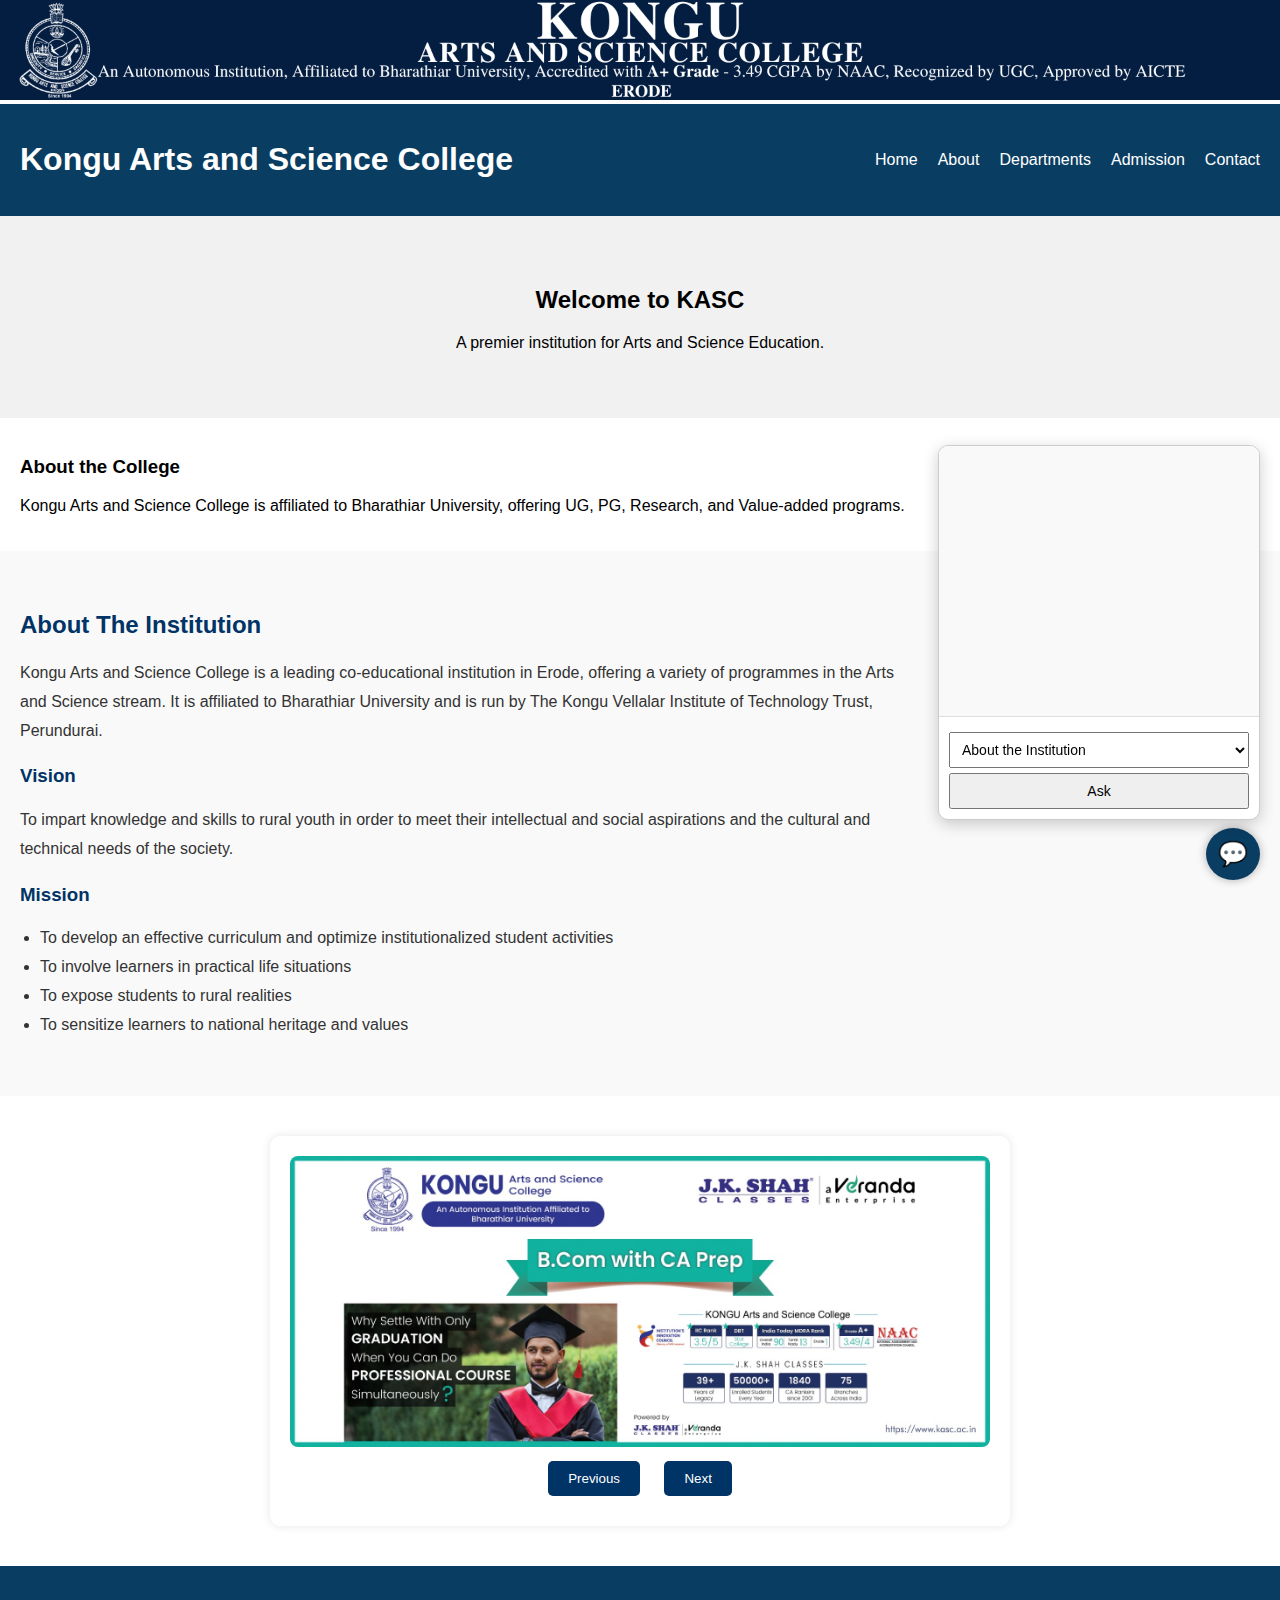
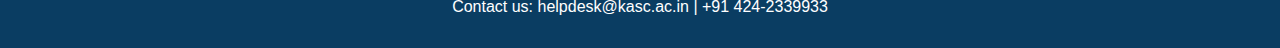
<file: index.html>
﻿<!DOCTYPE html>
<html lang="en">
<head>
  <meta charset="UTF-8" />
  <meta name="viewport" content="width=device-width, initial-scale=1.0" />
  <title>KASC ChatBot</title>
  <link rel="stylesheet" href="style.css" />
<style>
  #slider-container {
    max-width: 700px;
    margin: 40px auto;
    background: white;
    border-radius: 10px;
    padding: 20px;
    box-shadow: 0 0 10px rgba(0,0,0,0.1);
    text-align: center;
  }

  #slider {
    width: 100%;
    height: auto;
    border-radius: 8px;
  }

  .btn {
    padding: 10px 20px;
    margin: 10px;
    background-color: #003366;
    color: white;
    border: none;
    border-radius: 5px;
    cursor: pointer;
  }

  .btn:hover {
    background-color: #005599;
  }
</style>
</head>
<body>
  <img src="web.png" width="100%"height="12%">
  <header>
    
    <div class="container">
      
      <h1>Kongu Arts and Science College</h1>
      <nav>
        <ul>
          <li><a href="index.html">Home</a></li>
          <li><a href="about.html">About</a></li>
          <li><a href="dept.html">Departments</a></li>
          <li><a href="https://docs.google.com/forms/d/e/1FAIpQLSf8N9a4Qk42k0szg0YYLpfd6pbxq1aS2iMKNPXf9GIDgeazZQ/viewform?pli=1">Admission</a></li>
          <li><a href="contact.html">Contact</a></li>
        </ul>
      </nav>
    </div>
  </header>
  <main>
    <section class="hero">
      <h2>Welcome to KASC</h2>
      <p>A premier institution for Arts and Science Education.</p>
    </section>
    <section class="info">
      <h3>About the College</h3>
      <p>
        Kongu Arts and Science College is affiliated to Bharathiar University,
        offering UG, PG, Research, and Value-added programs.
      </p>
    </section>
  </main>
<section style="background-color: #f9f9f9; padding: 40px 20px; font-family: Arial, sans-serif;">
  <div style="max-width: 900px;">
    <h2 style="color: #003366;">About The Institution</h2>
    <p style="font-size: 1em; line-height: 1.8; color: #333;">
      Kongu Arts and Science College is a leading co-educational institution in Erode, offering a variety of programmes in the Arts and Science stream. It is affiliated to Bharathiar University and is run by The Kongu Vellalar Institute of Technology Trust, Perundurai.
    </p>

    <h3 style="color: #003366; margin-top: 20px;">Vision</h3>
    <p style="font-size: 1em; line-height: 1.8; color: #333;">
      To impart knowledge and skills to rural youth in order to meet their intellectual and social aspirations and the cultural and technical needs of the society.
    </p>

    <h3 style="color: #003366; margin-top: 20px;">Mission</h3>
    <ul style="font-size: 1em; line-height: 1.8; color: #333; padding-left: 20px;">
      <li>To develop an effective curriculum and optimize institutionalized student activities</li>
      <li>To involve learners in practical life situations</li>
      <li>To expose students to rural realities</li>
      <li>To sensitize learners to national heritage and values</li>
    </ul>
  </div>
</section>




<div id="slider-container">
  <img id="slider" src="kasc1.jpeg" alt="Slideshow Image" />
  <div>
    <button class="btn" onclick="prevImage()">Previous</button>
    <button class="btn" onclick="nextImage()">Next</button>
  </div>
</div>

  <footer>
    <p>Contact us: helpdesk@kasc.ac.in | +91 424-2339933</p>
  </footer>
  <script src="script.js"></script>

  <div id="chatbot-container">
    <div id="chatbot-messages"></div>
    <div id="chatbot-input">
      <select id="chat-options">
        <option value="about">About the Institution</option>
        <option value="courses">Courses Offered</option>
        <option value="admission">Admission Enquiry</option>
        <option value="results">Check Results</option>
        <option value="contact">Contact Info</option>
    <option value="infrastructure">Infrastructure</option>
    <option value="activities">Clubs & Activities</option>
      </select>
      <button onclick="respondToSelection()">Ask</button>
    </div>
  </div>


  


  <div id="chatbot-icon" onclick="toggleChatbot()">
    💬
  </div>
  <div id="chatbot-container" style="display: none;">
    <div id="chatbot-header">KASC Assistant <span onclick="toggleChatbot()" style="cursor:pointer;float:right;">✖</span></div>
    <div id="chatbot-messages"></div>
    <div id="chatbot-input">
      <select id="chat-options">
        <option value="">-- Choose a question --</option>
        <option value="about">About the Institution</option>
        <option value="courses">Courses Offered</option>
        <option value="admission">Admission Enquiry</option>
        <option value="results">Check Results</option>
        <option value="contact">Contact Info</option>
    <option value="infrastructure">Infrastructure</option>
    <option value="activities">Clubs & Activities</option>
      </select>
      <button onclick="respondToSelection()">Ask</button>
    </div>
  </div>

<script>
  const images = [
    "kasc1.jpeg",
    "kasc2.jpg",
    "kasc3.png",
    "kasc4.png",
    "kasc5.png",
    "kasc6.png",
    "kasc7.png",
    "kasc8.png",
    "kasc9.png",
    "kasc10.jpg",
    "kasc11.jpg",
    "kasc12.jpg",
    "kasc13.jpeg"
  ];

  let currentIndex = 0;

  function showImage(index) {
    const slider = document.getElementById("slider");
    slider.src = images[index];
  }

  function nextImage() {
    currentIndex = (currentIndex + 1) % images.length;
    showImage(currentIndex);
  }

  function prevImage() {
    currentIndex = (currentIndex - 1 + images.length) % images.length;
    showImage(currentIndex);
  }
</script>

</body>
</html>
</file>
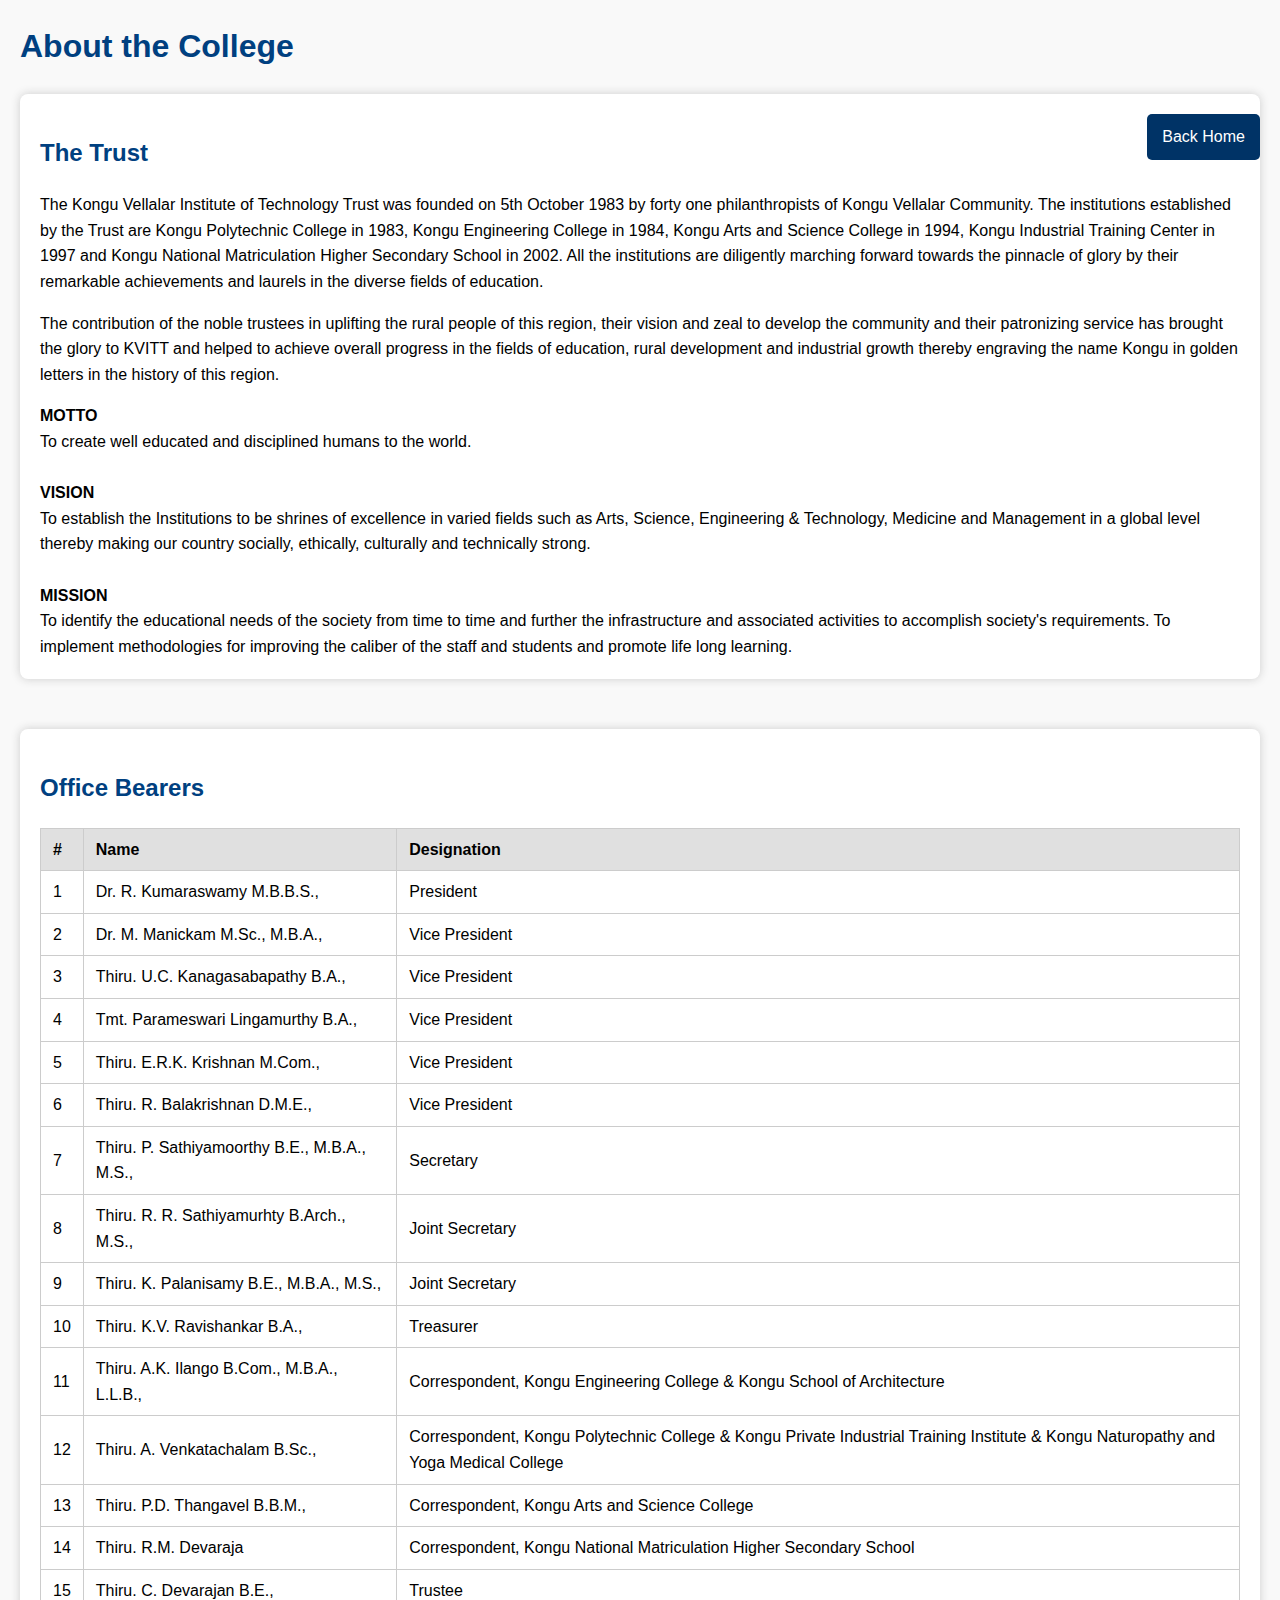
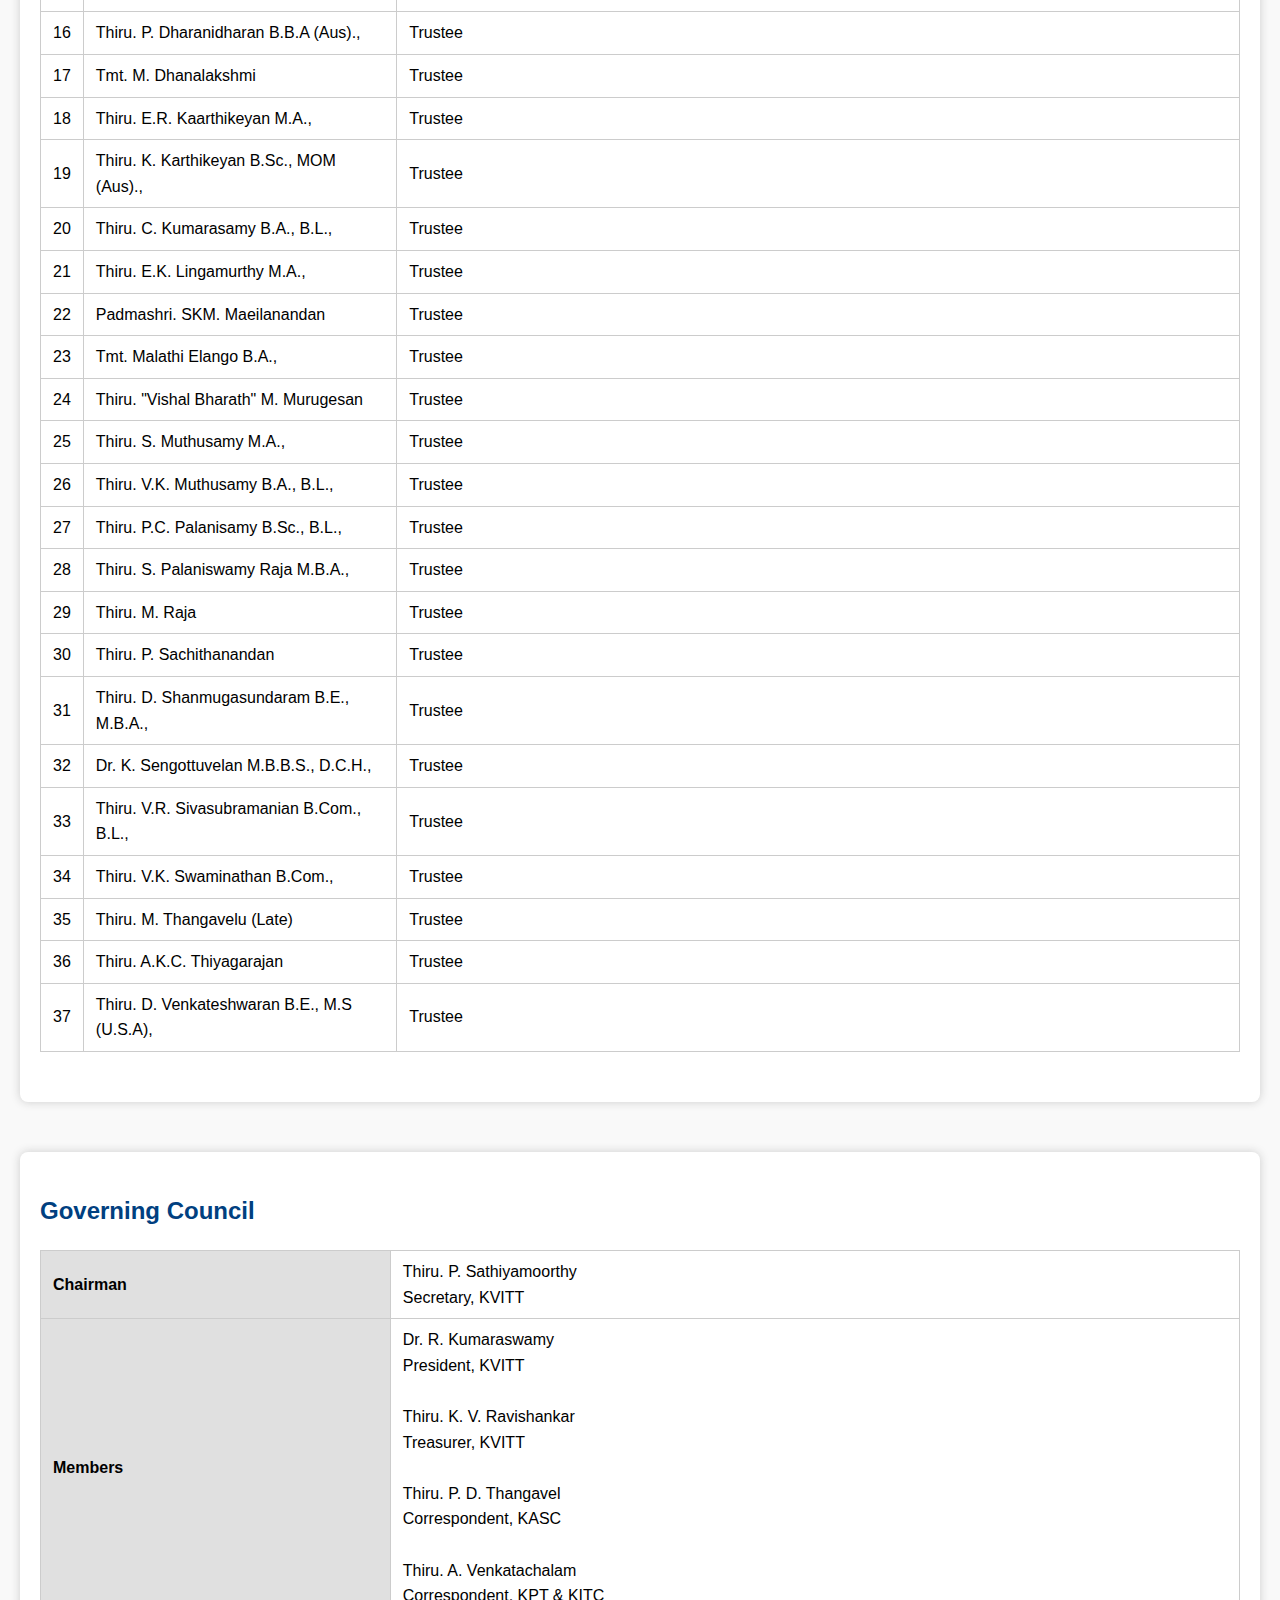
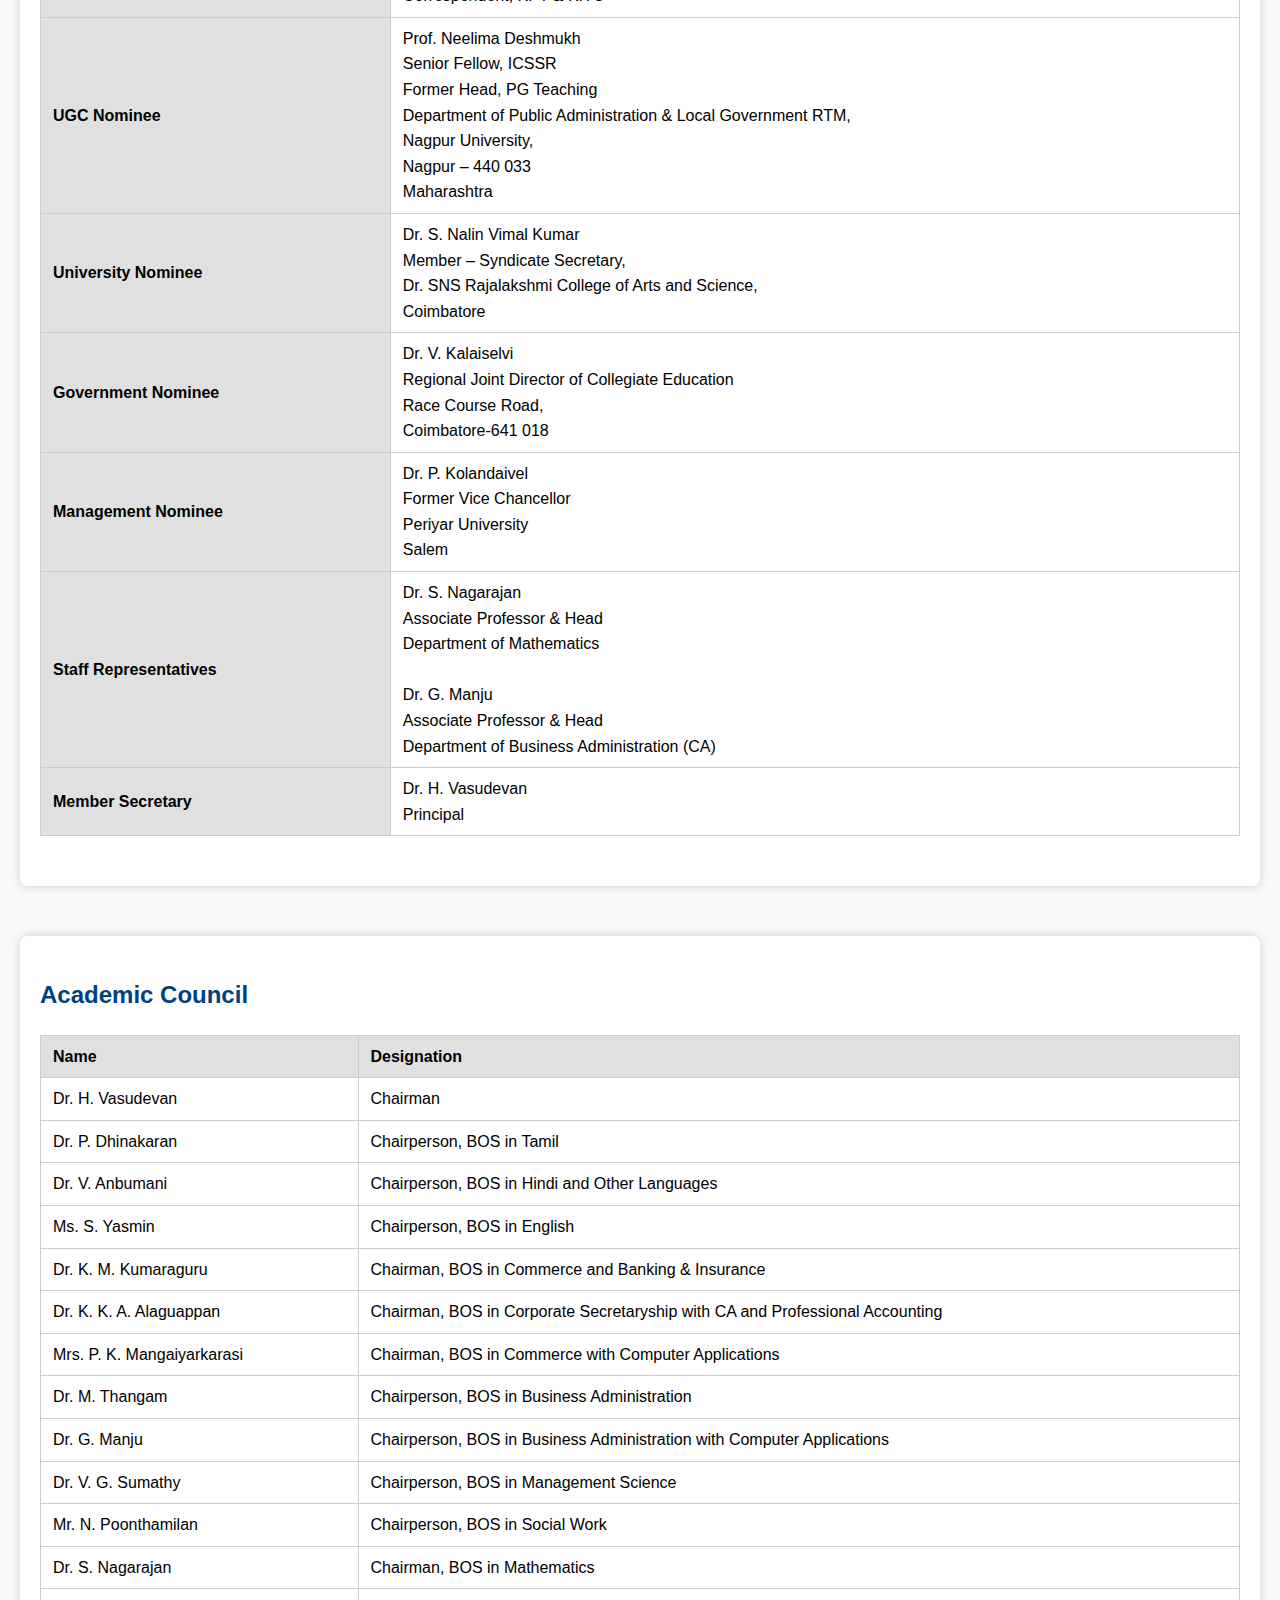
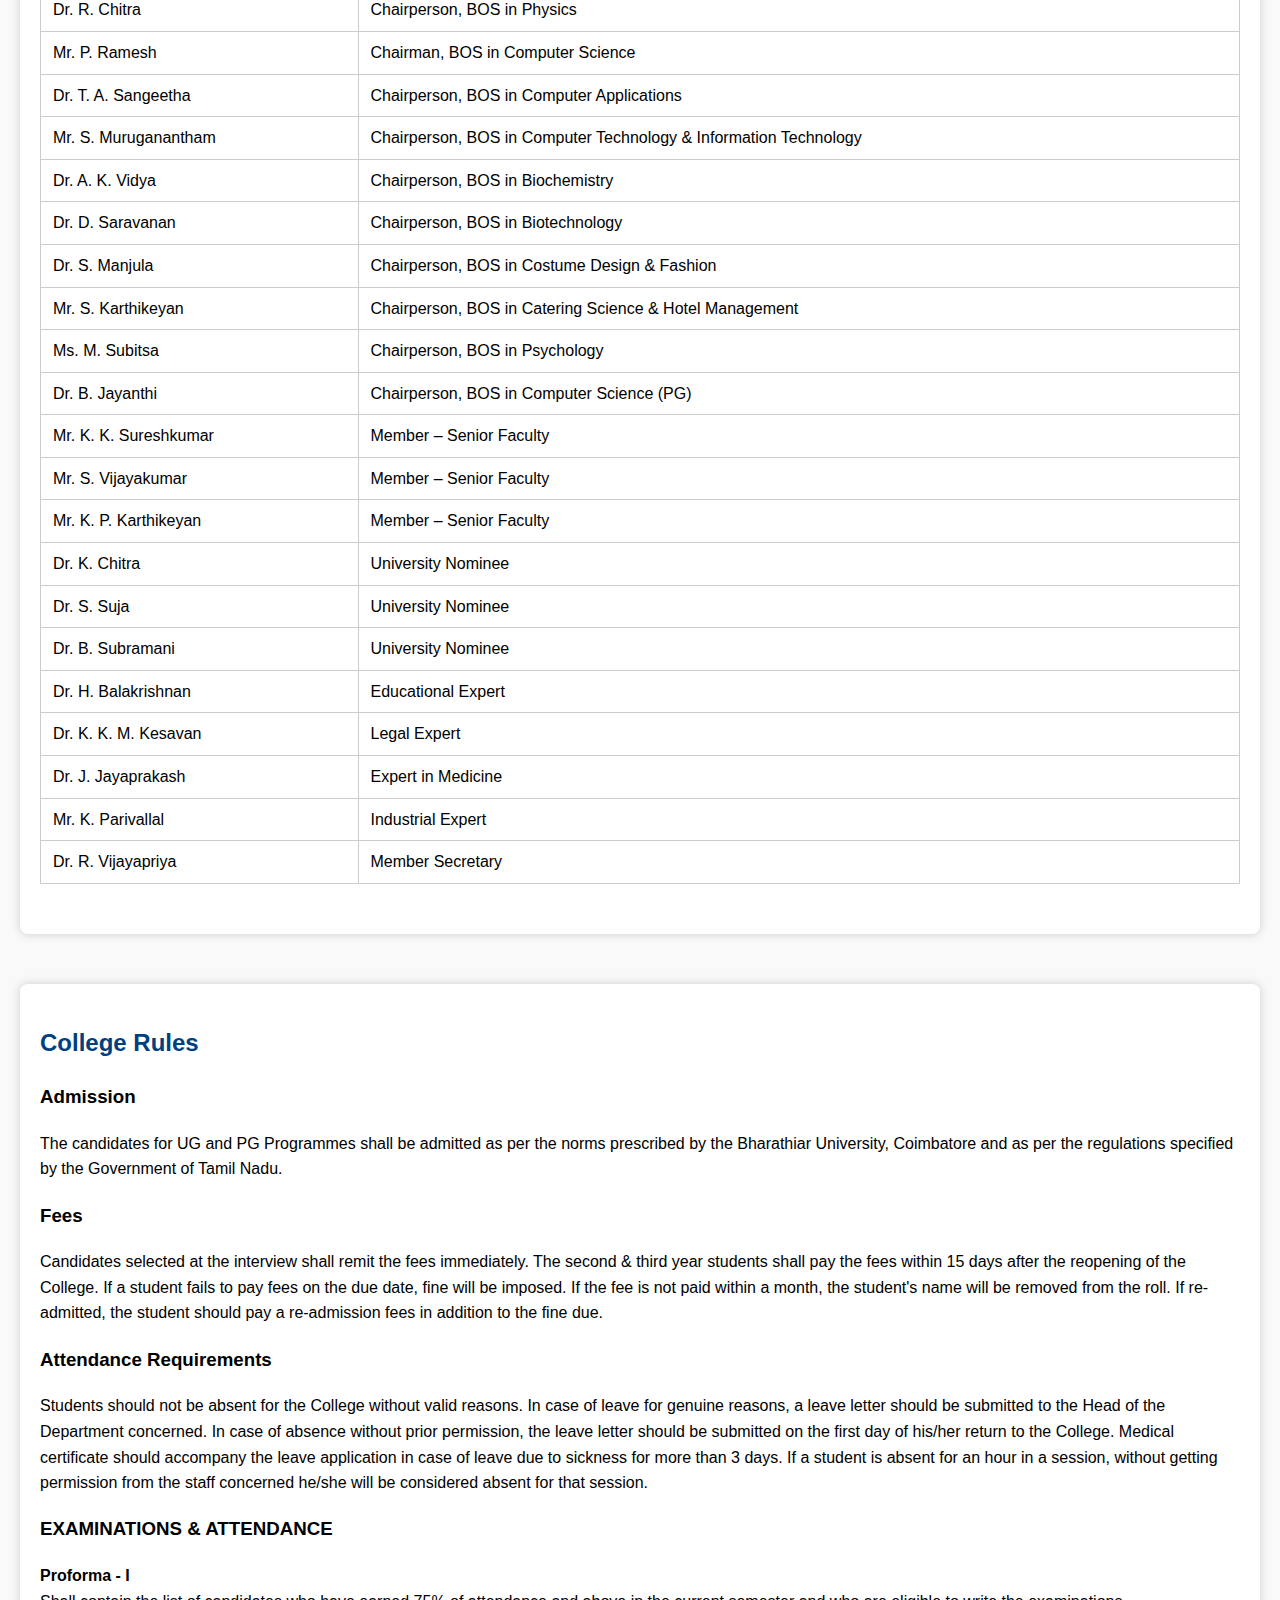
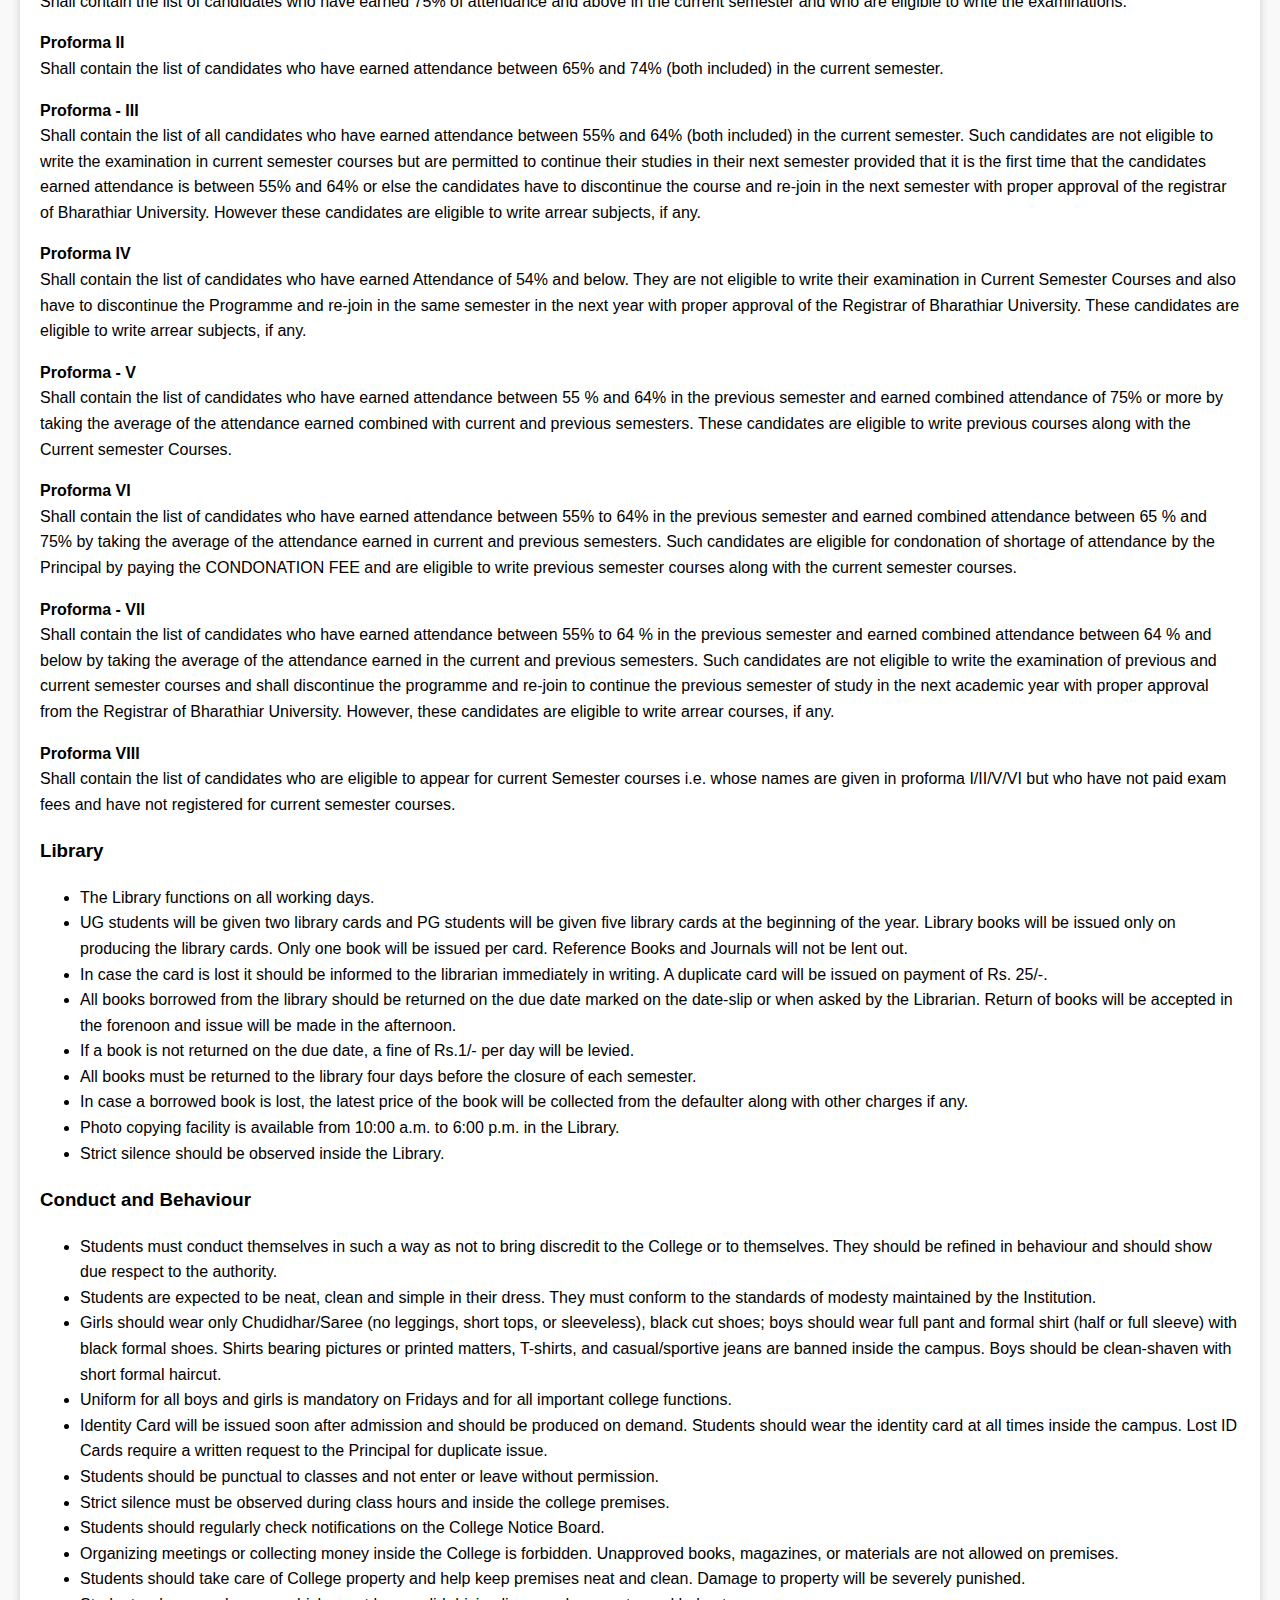
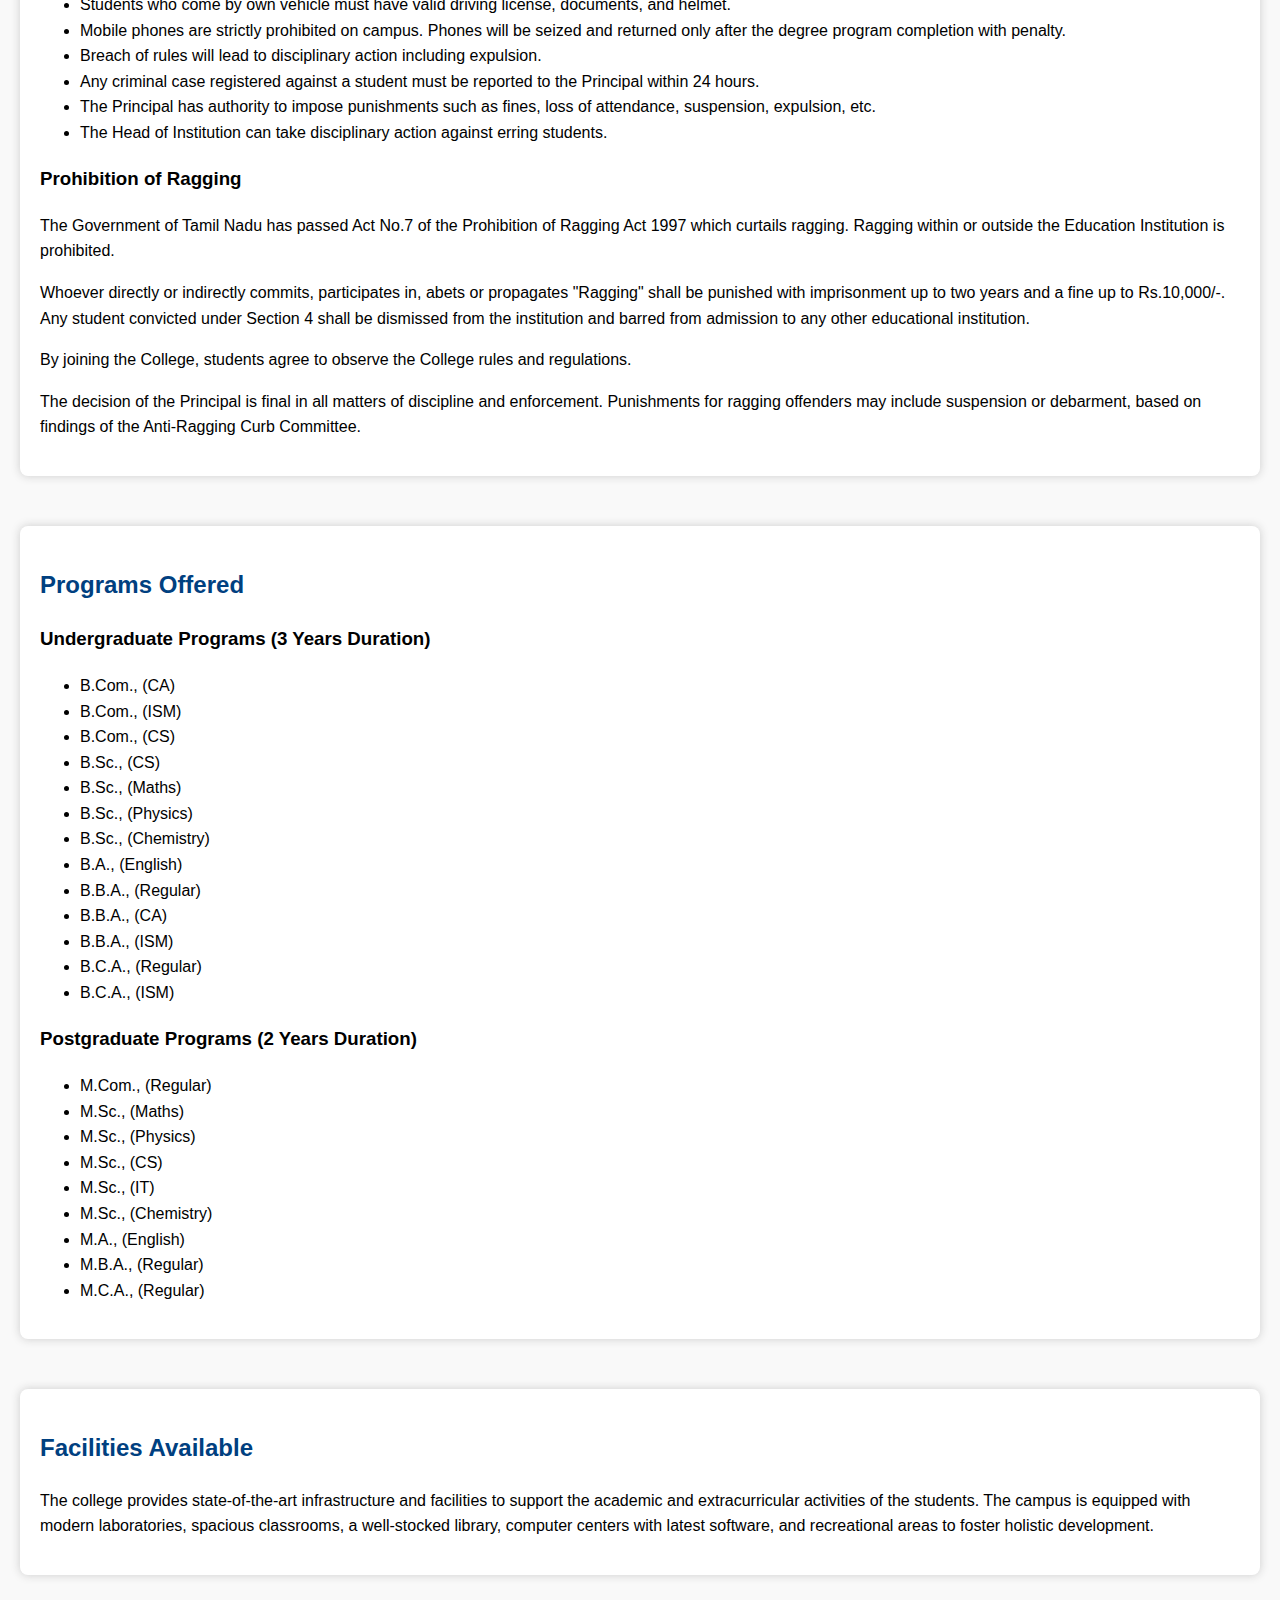
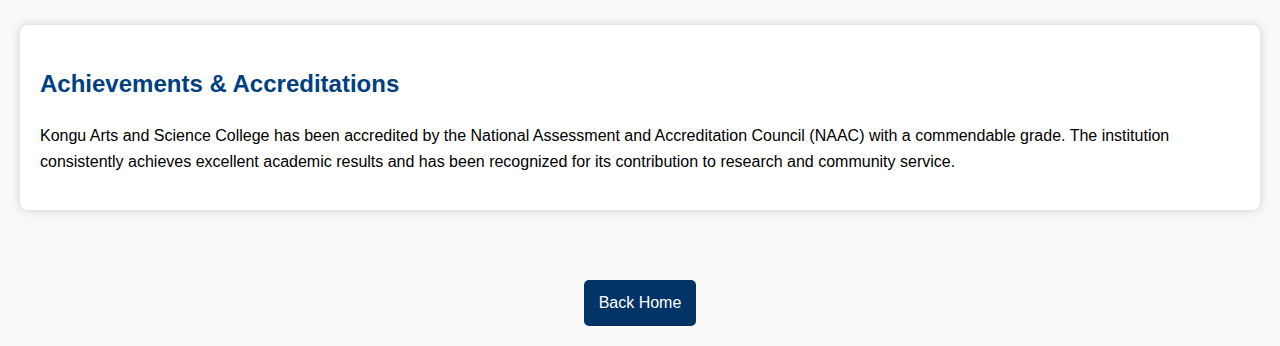
<file: about.html>
﻿<!DOCTYPE html>
<html lang="en">
<head>
    <meta charset="UTF-8" />
    <meta name="viewport" content="width=device-width, initial-scale=1" />
    <title>About the College</title>
    <style>
        body {
            font-family: Arial, sans-serif;
            margin: 20px;
            line-height: 1.6;
            background-color: #f9f9f9;
        }
 .back-home {
      display: inline-block;
      margin-top: 20px;
      padding: 10px 15px;
      background-color: #003366;
      color: #fff;
      text-decoration: none;
      border-radius: 5px;
    }
        h1, h2 {
            color: #004080;
        }
        table {
            width: 100%;
            border-collapse: collapse;
            margin-bottom: 30px;
        }
        th, td {
            border: 1px solid #cccccc;
            padding: 8px 12px;
            text-align: left;
        }
        th {
            background-color: #e0e0e0;
        }
        .section {
            margin-bottom: 50px;
            background: white;
            padding: 20px;
            border-radius: 8px;
            box-shadow: 0 0 10px #ccc;
        }
        ul {
            margin-top: 0;
        }
    </style>
</head>
<body>

    <h1>About the College </h1> 
<a  href="index.html" class="back-home" style="float: right;"> Back Home</a>

    <section class="section" id="trust">
        <h2>The Trust</h2>
        <p>
            The Kongu Vellalar Institute of Technology Trust was founded on 5th October 1983 by forty one philanthropists of Kongu Vellalar Community. The institutions established by the Trust are Kongu Polytechnic College in 1983, Kongu Engineering College in 1984, Kongu Arts and Science College in 1994, Kongu Industrial Training Center in 1997 and Kongu National Matriculation Higher Secondary School in 2002. All the institutions are diligently marching forward towards the pinnacle of glory by their remarkable achievements and laurels in the diverse fields of education.
        </p>
        <p>
            The contribution of the noble trustees in uplifting the rural people of this region, their vision and zeal to develop the community and their patronizing service has brought the glory to KVITT and helped to achieve overall progress in the fields of education, rural development and industrial growth thereby engraving the name Kongu in golden letters in the history of this region.
        </p>

        <strong>MOTTO</strong><br/>
        To create well educated and disciplined humans to the world.<br/><br/>

        <strong>VISION</strong><br/>
        To establish the Institutions to be shrines of excellence in varied fields such as Arts, Science, Engineering & Technology, Medicine and Management in a global level thereby making our country socially, ethically, culturally and technically strong.<br/><br/>

        <strong>MISSION</strong><br/>
        To identify the educational needs of the society from time to time and further the infrastructure and associated activities to accomplish society's requirements. To implement methodologies for improving the caliber of the staff and students and promote life long learning.
    </section>

    <section class="section" id="office-bearers">
        <h2>Office Bearers</h2>
        <table>
            <thead>
                <tr>
                    <th>#</th>
                    <th>Name</th>
                    <th>Designation</th>
                </tr>
            </thead>
            <tbody>
                <tr><td>1</td><td>Dr. R. Kumaraswamy M.B.B.S.,</td><td>President</td></tr>
                <tr><td>2</td><td>Dr. M. Manickam M.Sc., M.B.A.,</td><td>Vice President</td></tr>
                <tr><td>3</td><td>Thiru. U.C. Kanagasabapathy B.A.,</td><td>Vice President</td></tr>
                <tr><td>4</td><td>Tmt. Parameswari Lingamurthy B.A.,</td><td>Vice President</td></tr>
                <tr><td>5</td><td>Thiru. E.R.K. Krishnan M.Com.,</td><td>Vice President</td></tr>
                <tr><td>6</td><td>Thiru. R. Balakrishnan D.M.E.,</td><td>Vice President</td></tr>
                <tr><td>7</td><td>Thiru. P. Sathiyamoorthy B.E., M.B.A., M.S.,</td><td>Secretary</td></tr>
                <tr><td>8</td><td>Thiru. R. R. Sathiyamurhty B.Arch., M.S.,</td><td>Joint Secretary</td></tr>
                <tr><td>9</td><td>Thiru. K. Palanisamy B.E., M.B.A., M.S.,</td><td>Joint Secretary</td></tr>
                <tr><td>10</td><td>Thiru. K.V. Ravishankar B.A.,</td><td>Treasurer</td></tr>
                <tr><td>11</td><td>Thiru. A.K. Ilango B.Com., M.B.A., L.L.B.,</td><td>Correspondent, Kongu Engineering College & Kongu School of Architecture</td></tr>
                <tr><td>12</td><td>Thiru. A. Venkatachalam B.Sc.,</td><td>Correspondent, Kongu Polytechnic College & Kongu Private Industrial Training Institute & Kongu Naturopathy and Yoga Medical College</td></tr>
                <tr><td>13</td><td>Thiru. P.D. Thangavel B.B.M.,</td><td>Correspondent, Kongu Arts and Science College</td></tr>
                <tr><td>14</td><td>Thiru. R.M. Devaraja</td><td>Correspondent, Kongu National Matriculation Higher Secondary School</td></tr>
                <tr><td>15</td><td>Thiru. C. Devarajan B.E.,</td><td>Trustee</td></tr>
                <tr><td>16</td><td>Thiru. P. Dharanidharan B.B.A (Aus).,</td><td>Trustee</td></tr>
                <tr><td>17</td><td>Tmt. M. Dhanalakshmi</td><td>Trustee</td></tr>
                <tr><td>18</td><td>Thiru. E.R. Kaarthikeyan M.A.,</td><td>Trustee</td></tr>
                <tr><td>19</td><td>Thiru. K. Karthikeyan B.Sc., MOM (Aus).,</td><td>Trustee</td></tr>
                <tr><td>20</td><td>Thiru. C. Kumarasamy B.A., B.L.,</td><td>Trustee</td></tr>
                <tr><td>21</td><td>Thiru. E.K. Lingamurthy M.A.,</td><td>Trustee</td></tr>
                <tr><td>22</td><td>Padmashri. SKM. Maeilanandan</td><td>Trustee</td></tr>
                <tr><td>23</td><td>Tmt. Malathi Elango B.A.,</td><td>Trustee</td></tr>
                <tr><td>24</td><td>Thiru. "Vishal Bharath" M. Murugesan</td><td>Trustee</td></tr>
                <tr><td>25</td><td>Thiru. S. Muthusamy M.A.,</td><td>Trustee</td></tr>
                <tr><td>26</td><td>Thiru. V.K. Muthusamy B.A., B.L.,</td><td>Trustee</td></tr>
                <tr><td>27</td><td>Thiru. P.C. Palanisamy B.Sc., B.L.,</td><td>Trustee</td></tr>
                <tr><td>28</td><td>Thiru. S. Palaniswamy Raja M.B.A.,</td><td>Trustee</td></tr>
                <tr><td>29</td><td>Thiru. M. Raja</td><td>Trustee</td></tr>
                <tr><td>30</td><td>Thiru. P. Sachithanandan</td><td>Trustee</td></tr>
                <tr><td>31</td><td>Thiru. D. Shanmugasundaram B.E., M.B.A.,</td><td>Trustee</td></tr>
                <tr><td>32</td><td>Dr. K. Sengottuvelan M.B.B.S., D.C.H.,</td><td>Trustee</td></tr>
                <tr><td>33</td><td>Thiru. V.R. Sivasubramanian B.Com., B.L.,</td><td>Trustee</td></tr>
                <tr><td>34</td><td>Thiru. V.K. Swaminathan B.Com.,</td><td>Trustee</td></tr>
                <tr><td>35</td><td>Thiru. M. Thangavelu (Late)</td><td>Trustee</td></tr>
                <tr><td>36</td><td>Thiru. A.K.C. Thiyagarajan</td><td>Trustee</td></tr>
                <tr><td>37</td><td>Thiru. D. Venkateshwaran B.E., M.S (U.S.A),</td><td>Trustee</td></tr>
            </tbody>
        </table>
    </section>

    <section class="section" id="governing-council">
  <h2>Governing Council</h2>
  <table>
    <tbody>
      <tr>
        <th>Chairman</th>
        <td>Thiru. P. Sathiyamoorthy<br>Secretary, KVITT</td>
      </tr>
      <tr>
        <th>Members</th>
        <td>
          Dr. R. Kumaraswamy<br>President, KVITT<br><br>
          Thiru. K. V. Ravishankar<br>Treasurer, KVITT<br><br>
          Thiru. P. D. Thangavel<br>Correspondent, KASC<br><br>
          Thiru. A. Venkatachalam<br>Correspondent, KPT & KITC
        </td>
      </tr>
      <tr>
        <th>UGC Nominee</th>
        <td>
          Prof. Neelima Deshmukh<br>Senior Fellow, ICSSR<br>
          Former Head, PG Teaching<br>
          Department of Public Administration & Local Government RTM,<br>
          Nagpur University,<br>
          Nagpur – 440 033<br>
          Maharashtra
        </td>
      </tr>
      <tr>
        <th>University Nominee</th>
        <td>
          Dr. S. Nalin Vimal Kumar<br>Member – Syndicate Secretary,<br>
          Dr. SNS Rajalakshmi College of Arts and Science,<br>
          Coimbatore
        </td>
      </tr>
      <tr>
        <th>Government Nominee</th>
        <td>
          Dr. V. Kalaiselvi<br>Regional Joint Director of Collegiate Education<br>
          Race Course Road,<br>
          Coimbatore-641 018
        </td>
      </tr>
      <tr>
        <th>Management Nominee</th>
        <td>
          Dr. P. Kolandaivel<br>Former Vice Chancellor<br>
          Periyar University<br>
          Salem
        </td>
      </tr>
      <tr>
        <th>Staff Representatives</th>
        <td>
          Dr. S. Nagarajan<br>Associate Professor & Head<br>
          Department of Mathematics<br><br>
          Dr. G. Manju<br>Associate Professor & Head<br>
          Department of Business Administration (CA)
        </td>
      </tr>
      <tr>
        <th>Member Secretary</th>
        <td>Dr. H. Vasudevan<br>Principal</td>
      </tr>
    </tbody>
  </table>
</section>


    <section class="section" id="academic-council">
  <h2>Academic Council</h2>
  <table>
    <thead>
      <tr>
        <th>Name</th>
        <th>Designation</th>
      </tr>
    </thead>
    <tbody>
      <tr><td>Dr. H. Vasudevan</td><td>Chairman</td></tr>
      <tr><td>Dr. P. Dhinakaran</td><td>Chairperson, BOS in Tamil</td></tr>
      <tr><td>Dr. V. Anbumani</td><td>Chairperson, BOS in Hindi and Other Languages</td></tr>
      <tr><td>Ms. S. Yasmin</td><td>Chairperson, BOS in English</td></tr>
      <tr><td>Dr. K. M. Kumaraguru</td><td>Chairman, BOS in Commerce and Banking & Insurance</td></tr>
      <tr><td>Dr. K. K. A. Alaguappan</td><td>Chairman, BOS in Corporate Secretaryship with CA and Professional Accounting</td></tr>
      <tr><td>Mrs. P. K. Mangaiyarkarasi</td><td>Chairman, BOS in Commerce with Computer Applications</td></tr>
      <tr><td>Dr. M. Thangam</td><td>Chairperson, BOS in Business Administration</td></tr>
      <tr><td>Dr. G. Manju</td><td>Chairperson, BOS in Business Administration with Computer Applications</td></tr>
      <tr><td>Dr. V. G. Sumathy</td><td>Chairperson, BOS in Management Science</td></tr>
      <tr><td>Mr. N. Poonthamilan</td><td>Chairperson, BOS in Social Work</td></tr>
      <tr><td>Dr. S. Nagarajan</td><td>Chairman, BOS in Mathematics</td></tr>
      <tr><td>Dr. R. Chitra</td><td>Chairperson, BOS in Physics</td></tr>
      <tr><td>Mr. P. Ramesh</td><td>Chairman, BOS in Computer Science</td></tr>
      <tr><td>Dr. T. A. Sangeetha</td><td>Chairperson, BOS in Computer Applications</td></tr>
      <tr><td>Mr. S. Muruganantham</td><td>Chairperson, BOS in Computer Technology & Information Technology</td></tr>
      <tr><td>Dr. A. K. Vidya</td><td>Chairperson, BOS in Biochemistry</td></tr>
      <tr><td>Dr. D. Saravanan</td><td>Chairperson, BOS in Biotechnology</td></tr>
      <tr><td>Dr. S. Manjula</td><td>Chairperson, BOS in Costume Design & Fashion</td></tr>
      <tr><td>Mr. S. Karthikeyan</td><td>Chairperson, BOS in Catering Science & Hotel Management</td></tr>
      <tr><td>Ms. M. Subitsa</td><td>Chairperson, BOS in Psychology</td></tr>
      <tr><td>Dr. B. Jayanthi</td><td>Chairperson, BOS in Computer Science (PG)</td></tr>
      <tr><td>Mr. K. K. Sureshkumar</td><td>Member – Senior Faculty</td></tr>
      <tr><td>Mr. S. Vijayakumar</td><td>Member – Senior Faculty</td></tr>
      <tr><td>Mr. K. P. Karthikeyan</td><td>Member – Senior Faculty</td></tr>
      <tr><td>Dr. K. Chitra</td><td>University Nominee</td></tr>
      <tr><td>Dr. S. Suja</td><td>University Nominee</td></tr>
      <tr><td>Dr. B. Subramani</td><td>University Nominee</td></tr>
      <tr><td>Dr. H. Balakrishnan</td><td>Educational Expert</td></tr>
      <tr><td>Dr. K. K. M. Kesavan</td><td>Legal Expert</td></tr>
      <tr><td>Dr. J. Jayaprakash</td><td>Expert in Medicine</td></tr>
      <tr><td>Mr. K. Parivallal</td><td>Industrial Expert</td></tr>
      <tr><td>Dr. R. Vijayapriya</td><td>Member Secretary</td></tr>
    </tbody>
  </table>
</section>

<section class="section" id="college-rules">
  <h2>College Rules</h2>

  <h3>Admission</h3>
  <p>
    The candidates for UG and PG Programmes shall be admitted as per the norms prescribed by the Bharathiar University, Coimbatore and as per the regulations specified by the Government of Tamil Nadu.
  </p>

  <h3>Fees</h3>
  <p>
    Candidates selected at the interview shall remit the fees immediately. The second & third year students shall pay the fees within 15 days after the reopening of the College. If a student fails to pay fees on the due date, fine will be imposed. If the fee is not paid within a month, the student's name will be removed from the roll. If re-admitted, the student should pay a re-admission fees in addition to the fine due.
  </p>

  <h3>Attendance Requirements</h3>
  <p>
    Students should not be absent for the College without valid reasons. In case of leave for genuine reasons, a leave letter should be submitted to the Head of the Department concerned. In case of absence without prior permission, the leave letter should be submitted on the first day of his/her return to the College. Medical certificate should accompany the leave application in case of leave due to sickness for more than 3 days. If a student is absent for an hour in a session, without getting permission from the staff concerned he/she will be considered absent for that session.
  </p>

  <h3>EXAMINATIONS & ATTENDANCE</h3>
  <p><strong>Proforma - I</strong><br>
    Shall contain the list of candidates who have earned 75% of attendance and above in the current semester and who are eligible to write the examinations.
  </p>
  <p><strong>Proforma II</strong><br>
    Shall contain the list of candidates who have earned attendance between 65% and 74% (both included) in the current semester.
  </p>
  <p><strong>Proforma - III</strong><br>
    Shall contain the list of all candidates who have earned attendance between 55% and 64% (both included) in the current semester. Such candidates are not eligible to write the examination in current semester courses but are permitted to continue their studies in their next semester provided that it is the first time that the candidates earned attendance is between 55% and 64% or else the candidates have to discontinue the course and re-join in the next semester with proper approval of the registrar of Bharathiar University. However these candidates are eligible to write arrear subjects, if any.
  </p>
  <p><strong>Proforma IV</strong><br>
    Shall contain the list of candidates who have earned Attendance of 54% and below. They are not eligible to write their examination in Current Semester Courses and also have to discontinue the Programme and re-join in the same semester in the next year with proper approval of the Registrar of Bharathiar University. These candidates are eligible to write arrear subjects, if any.
  </p>
  <p><strong>Proforma - V</strong><br>
    Shall contain the list of candidates who have earned attendance between 55 % and 64% in the previous semester and earned combined attendance of 75% or more by taking the average of the attendance earned combined with current and previous semesters. These candidates are eligible to write previous courses along with the Current semester Courses.
  </p>
  <p><strong>Proforma VI</strong><br>
    Shall contain the list of candidates who have earned attendance between 55% to 64% in the previous semester and earned combined attendance between 65 % and 75% by taking the average of the attendance earned in current and previous semesters. Such candidates are eligible for condonation of shortage of attendance by the Principal by paying the CONDONATION FEE and are eligible to write previous semester courses along with the current semester courses.
  </p>
  <p><strong>Proforma - VII</strong><br>
    Shall contain the list of candidates who have earned attendance between 55% to 64 % in the previous semester and earned combined attendance between 64 % and below by taking the average of the attendance earned in the current and previous semesters. Such candidates are not eligible to write the examination of previous and current semester courses and shall discontinue the programme and re-join to continue the previous semester of study in the next academic year with proper approval from the Registrar of Bharathiar University. However, these candidates are eligible to write arrear courses, if any.
  </p>
  <p><strong>Proforma VIII</strong><br>
    Shall contain the list of candidates who are eligible to appear for current Semester courses i.e. whose names are given in proforma I/II/V/VI but who have not paid exam fees and have not registered for current semester courses.
  </p>

  <h3>Library</h3>
  <ul>
    <li>The Library functions on all working days.</li>
    <li>UG students will be given two library cards and PG students will be given five library cards at the beginning of the year. Library books will be issued only on producing the library cards. Only one book will be issued per card. Reference Books and Journals will not be lent out.</li>
    <li>In case the card is lost it should be informed to the librarian immediately in writing. A duplicate card will be issued on payment of Rs. 25/-.</li>
    <li>All books borrowed from the library should be returned on the due date marked on the date-slip or when asked by the Librarian. Return of books will be accepted in the forenoon and issue will be made in the afternoon.</li>
    <li>If a book is not returned on the due date, a fine of Rs.1/- per day will be levied.</li>
    <li>All books must be returned to the library four days before the closure of each semester.</li>
    <li>In case a borrowed book is lost, the latest price of the book will be collected from the defaulter along with other charges if any.</li>
    <li>Photo copying facility is available from 10:00 a.m. to 6:00 p.m. in the Library.</li>
    <li>Strict silence should be observed inside the Library.</li>
  </ul>

  <h3>Conduct and Behaviour</h3>
  <ul>
    <li>Students must conduct themselves in such a way as not to bring discredit to the College or to themselves. They should be refined in behaviour and should show due respect to the authority.</li>
    <li>Students are expected to be neat, clean and simple in their dress. They must conform to the standards of modesty maintained by the Institution.</li>
    <li>Girls should wear only Chudidhar/Saree (no leggings, short tops, or sleeveless), black cut shoes; boys should wear full pant and formal shirt (half or full sleeve) with black formal shoes. Shirts bearing pictures or printed matters, T-shirts, and casual/sportive jeans are banned inside the campus. Boys should be clean-shaven with short formal haircut.</li>
    <li>Uniform for all boys and girls is mandatory on Fridays and for all important college functions.</li>
    <li>Identity Card will be issued soon after admission and should be produced on demand. Students should wear the identity card at all times inside the campus. Lost ID Cards require a written request to the Principal for duplicate issue.</li>
    <li>Students should be punctual to classes and not enter or leave without permission.</li>
    <li>Strict silence must be observed during class hours and inside the college premises.</li>
    <li>Students should regularly check notifications on the College Notice Board.</li>
    <li>Organizing meetings or collecting money inside the College is forbidden. Unapproved books, magazines, or materials are not allowed on premises.</li>
    <li>Students should take care of College property and help keep premises neat and clean. Damage to property will be severely punished.</li>
    <li>Students who come by own vehicle must have valid driving license, documents, and helmet.</li>
    <li>Mobile phones are strictly prohibited on campus. Phones will be seized and returned only after the degree program completion with penalty.</li>
    <li>Breach of rules will lead to disciplinary action including expulsion.</li>
    <li>Any criminal case registered against a student must be reported to the Principal within 24 hours.</li>
    <li>The Principal has authority to impose punishments such as fines, loss of attendance, suspension, expulsion, etc.</li>
    <li>The Head of Institution can take disciplinary action against erring students.</li>
  </ul>

  <h3>Prohibition of Ragging</h3>
  <p>
    The Government of Tamil Nadu has passed Act No.7 of the Prohibition of Ragging Act 1997 which curtails ragging. Ragging within or outside the Education Institution is prohibited.
  </p>
  <p>
    Whoever directly or indirectly commits, participates in, abets or propagates "Ragging" shall be punished with imprisonment up to two years and a fine up to Rs.10,000/-. Any student convicted under Section 4 shall be dismissed from the institution and barred from admission to any other educational institution.
  </p>
  <p>
    By joining the College, students agree to observe the College rules and regulations.
  </p>
  <p>
    The decision of the Principal is final in all matters of discipline and enforcement. Punishments for ragging offenders may include suspension or debarment, based on findings of the Anti-Ragging Curb Committee.
  </p>
</section>



    <section class="section" id="programs-offered">
        <h2>Programs Offered</h2>

        <h3>Undergraduate Programs (3 Years Duration)</h3>
        <ul>
            <li>B.Com., (CA)</li>
            <li>B.Com., (ISM)</li>
            <li>B.Com., (CS)</li>
            <li>B.Sc., (CS)</li>
            <li>B.Sc., (Maths)</li>
            <li>B.Sc., (Physics)</li>
            <li>B.Sc., (Chemistry)</li>
            <li>B.A., (English)</li>
            <li>B.B.A., (Regular)</li>
            <li>B.B.A., (CA)</li>
            <li>B.B.A., (ISM)</li>
            <li>B.C.A., (Regular)</li>
            <li>B.C.A., (ISM)</li>
        </ul>

        <h3>Postgraduate Programs (2 Years Duration)</h3>
        <ul>
            <li>M.Com., (Regular)</li>
            <li>M.Sc., (Maths)</li>
            <li>M.Sc., (Physics)</li>
            <li>M.Sc., (CS)</li>
            <li>M.Sc., (IT)</li>
            <li>M.Sc., (Chemistry)</li>
            <li>M.A., (English)</li>
            <li>M.B.A., (Regular)</li>
            <li>M.C.A., (Regular)</li>
        </ul>
    </section>

    <section class="section" id="facilities">
        <h2>Facilities Available</h2>
        <p>
            The college provides state-of-the-art infrastructure and facilities to support the academic and extracurricular activities of the students. The campus is equipped with modern laboratories, spacious classrooms, a well-stocked library, computer centers with latest software, and recreational areas to foster holistic development.
        </p>
    </section>

    <section class="section" id="achievements">
        <h2>Achievements & Accreditations</h2>
        <p>
            Kongu Arts and Science College has been accredited by the National Assessment and Accreditation Council (NAAC) with a commendable grade. The institution consistently achieves excellent academic results and has been recognized for its contribution to research and community service.
        </p>
    </section>
<center><a href="index.html" class="back-home"> Back Home</a></center>
</body>
</html>
</file>
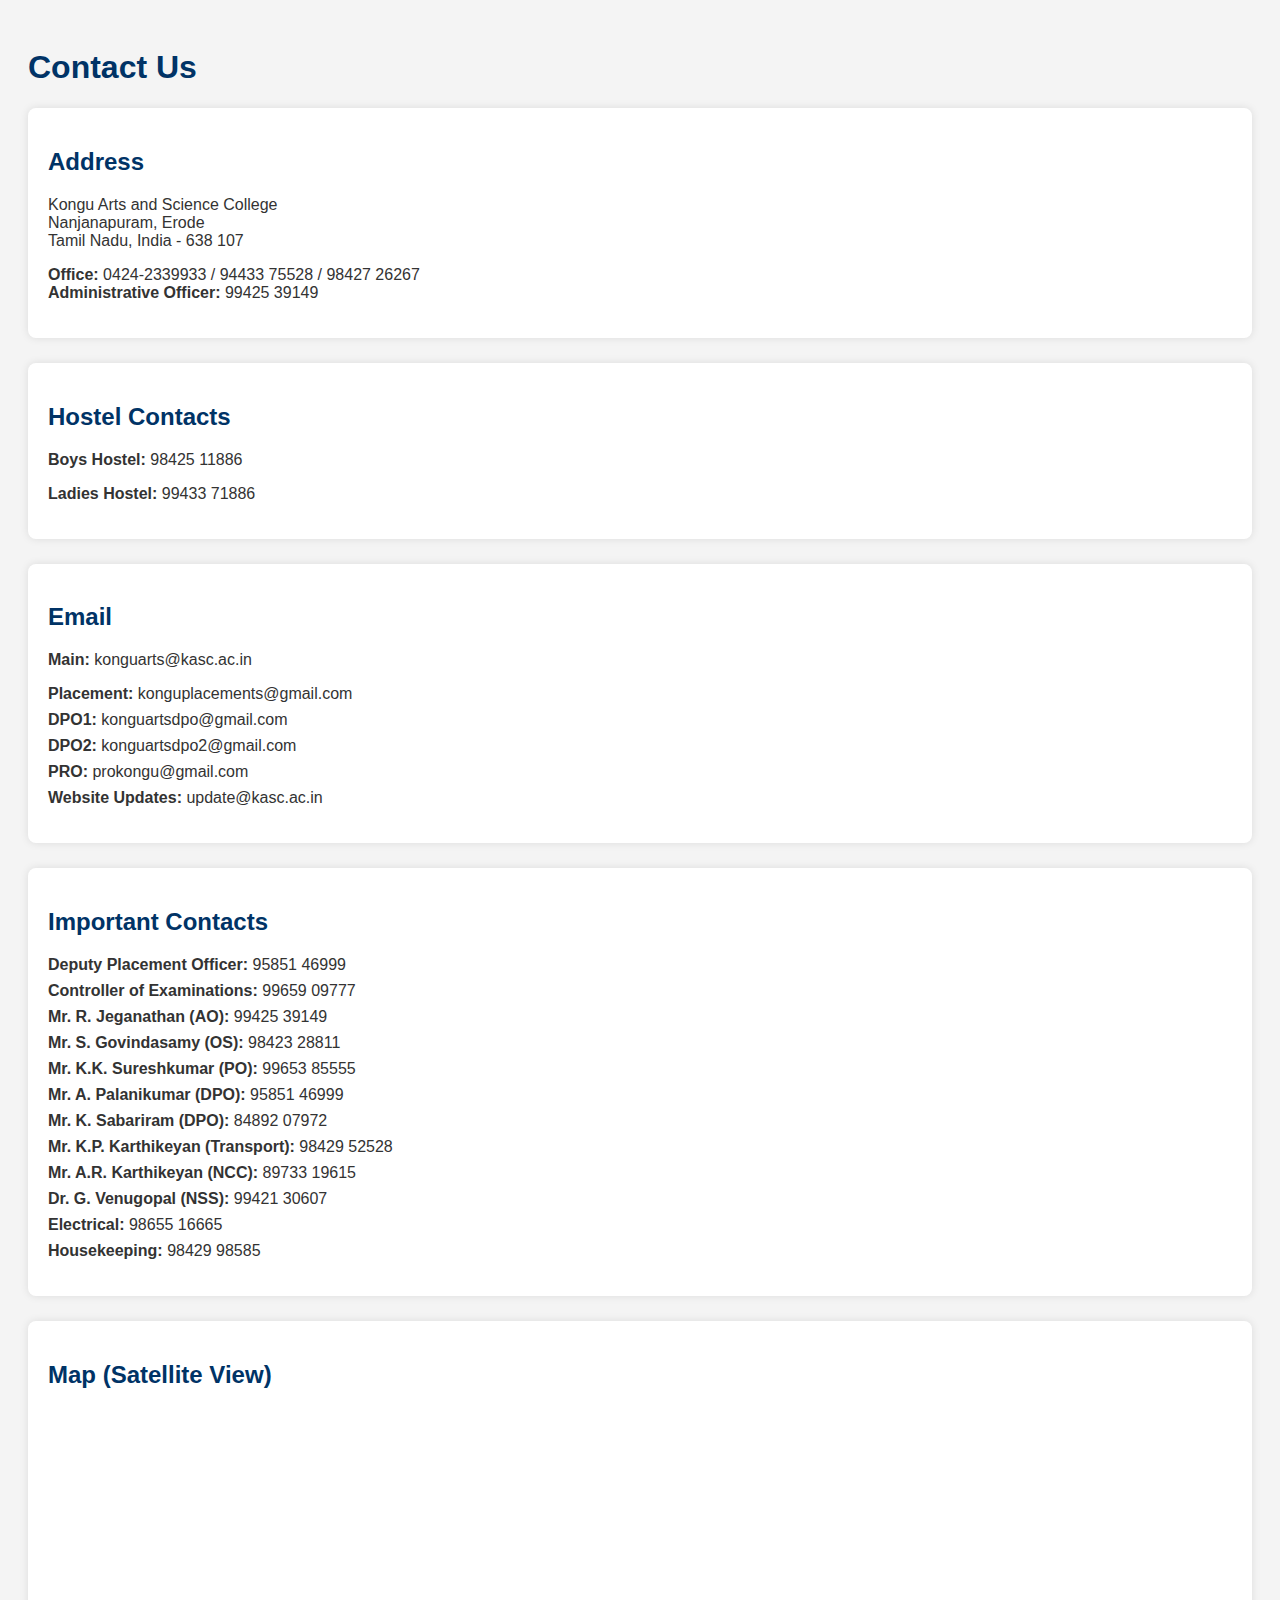
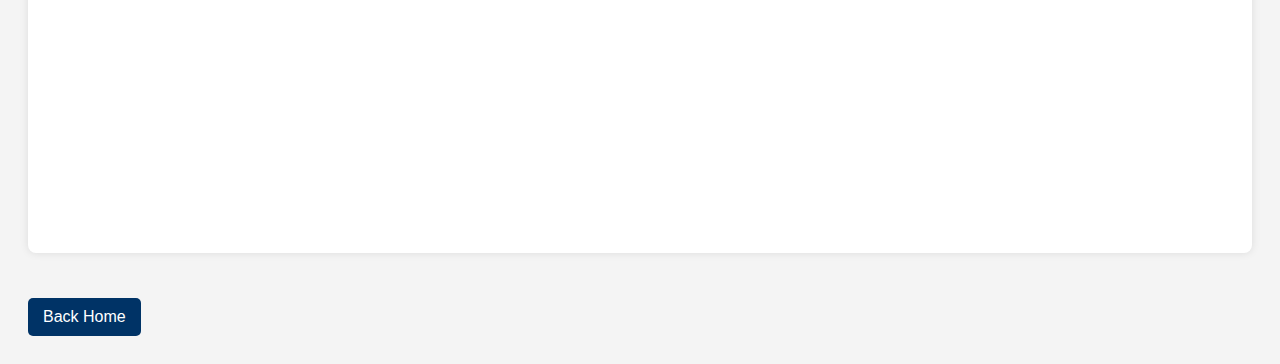
<file: contact.html>
<!DOCTYPE html>
<html lang="en">
<head>
  <meta charset="UTF-8" />
  <meta name="viewport" content="width=device-width, initial-scale=1.0"/>
  <title>Contact Us - KASC</title>
  <style>
    body {
      font-family: Arial, sans-serif;
      padding: 20px;
      background-color: #f4f4f4;
      color: #333;
    }

    h1, h2, h3 {
      color: #003366;
    }

    .section {
      margin-bottom: 25px;
      background: #fff;
      padding: 20px;
      border-radius: 8px;
      box-shadow: 0 0 8px rgba(0,0,0,0.1);
    }

    ul {
      list-style-type: none;
      padding-left: 0;
    }

    ul li {
      margin-bottom: 8px;
    }

    .back-home {
      display: inline-block;
      margin-top: 20px;
      padding: 10px 15px;
      background-color: #003366;
      color: #fff;
      text-decoration: none;
      border-radius: 5px;
    }

    iframe {
      width: 100%;
      height: 400px;
      border: 0;
      margin-top: 20px;
      border-radius: 8px;
    }
  </style>
</head>
<body>

  <h1>Contact Us</h1>

  <div class="section">
    <h2>Address</h2>
    <p>
      Kongu Arts and Science College<br />
      Nanjanapuram, Erode<br />
      Tamil Nadu, India - 638 107
    </p>
    <p>
      <strong>Office:</strong> 0424-2339933 / 94433 75528 / 98427 26267<br />
      <strong>Administrative Officer:</strong> 99425 39149
    </p>
  </div>

  <div class="section">
    <h2>Hostel Contacts</h2>
    <p><strong>Boys Hostel:</strong> 98425 11886</p>
    <p><strong>Ladies Hostel:</strong> 99433 71886</p>
  </div>

  <div class="section">
    <h2>Email</h2>
    <p><strong>Main:</strong> konguarts@kasc.ac.in</p>
    <ul>
      <li><strong>Placement:</strong> konguplacements@gmail.com</li>
      <li><strong>DPO1:</strong> konguartsdpo@gmail.com</li>
      <li><strong>DPO2:</strong> konguartsdpo2@gmail.com</li>
      <li><strong>PRO:</strong> prokongu@gmail.com</li>
      <li><strong>Website Updates:</strong> update@kasc.ac.in</li>
    </ul>
  </div>

  <div class="section">
    <h2>Important Contacts</h2>
    <ul>
      <li><strong>Deputy Placement Officer:</strong> 95851 46999</li>
      <li><strong>Controller of Examinations:</strong> 99659 09777</li>
      <li><strong>Mr. R. Jeganathan (AO):</strong> 99425 39149</li>
      <li><strong>Mr. S. Govindasamy (OS):</strong> 98423 28811</li>
      <li><strong>Mr. K.K. Sureshkumar (PO):</strong> 99653 85555</li>
      <li><strong>Mr. A. Palanikumar (DPO):</strong> 95851 46999</li>
      <li><strong>Mr. K. Sabariram (DPO):</strong> 84892 07972</li>
      <li><strong>Mr. K.P. Karthikeyan (Transport):</strong> 98429 52528</li>
      <li><strong>Mr. A.R. Karthikeyan (NCC):</strong> 89733 19615</li>
      <li><strong>Dr. G. Venugopal (NSS):</strong> 99421 30607</li>
      <li><strong>Electrical:</strong> 98655 16665</li>
      <li><strong>Housekeeping:</strong> 98429 98585</li>
    </ul>
  </div>

  <div class="section">
    <h2>Map (Satellite View)</h2>
    <iframe 
      src="https://maps.google.com/maps?hl=en&ie=UTF8&q=kongu+arts+and+science+college&fb=1&gl=in&hq=kongu+arts+and+science+college&hnear=0x3ba96d661db84bdd:0xceccb22a93bf1188,Perundurai,+Tamil+Nadu&cid=0,0,7752831818224376746&t=h&ll=11.304173,77.655315&spn=0.009469,0.01929&z=16&iwloc=A&output=embed"
      allowfullscreen>
    </iframe>
  </div>

  <a href="index.html" class="back-home"> Back Home</a>

</body>
</html>
</file>
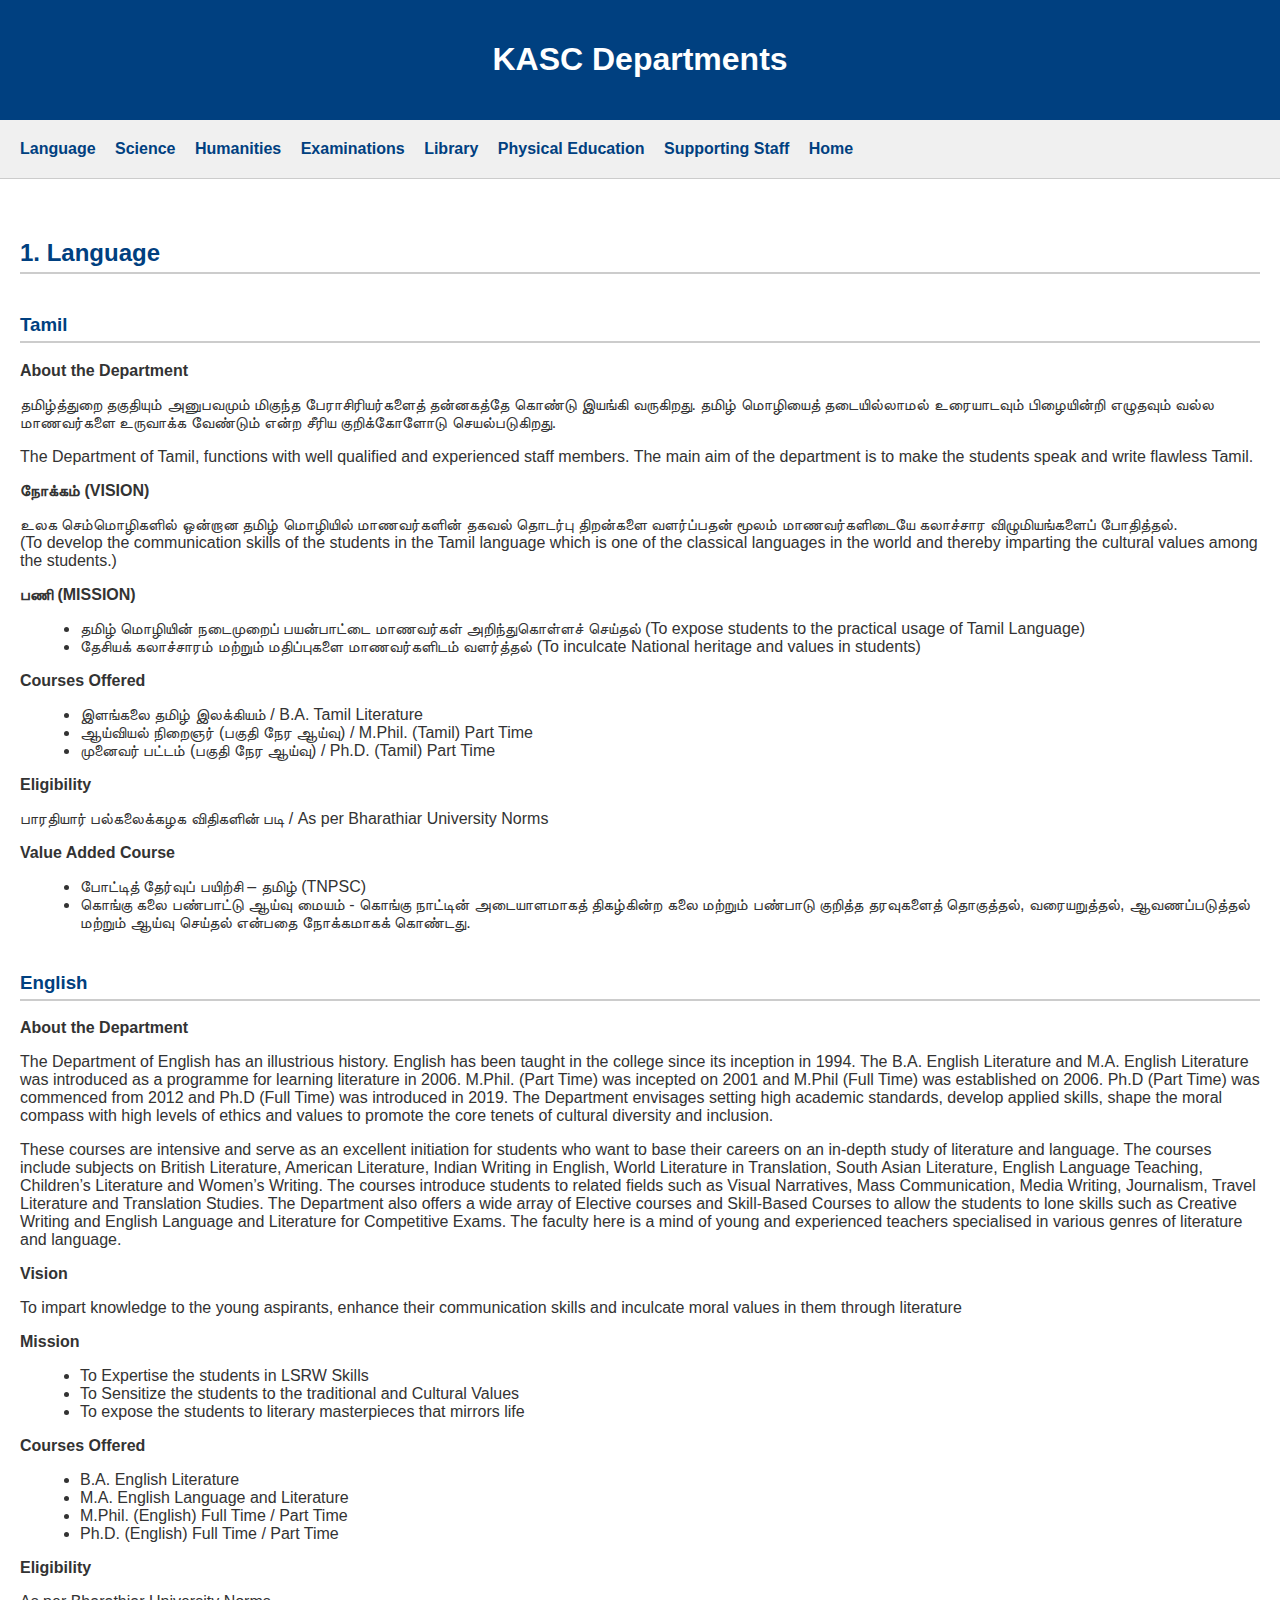
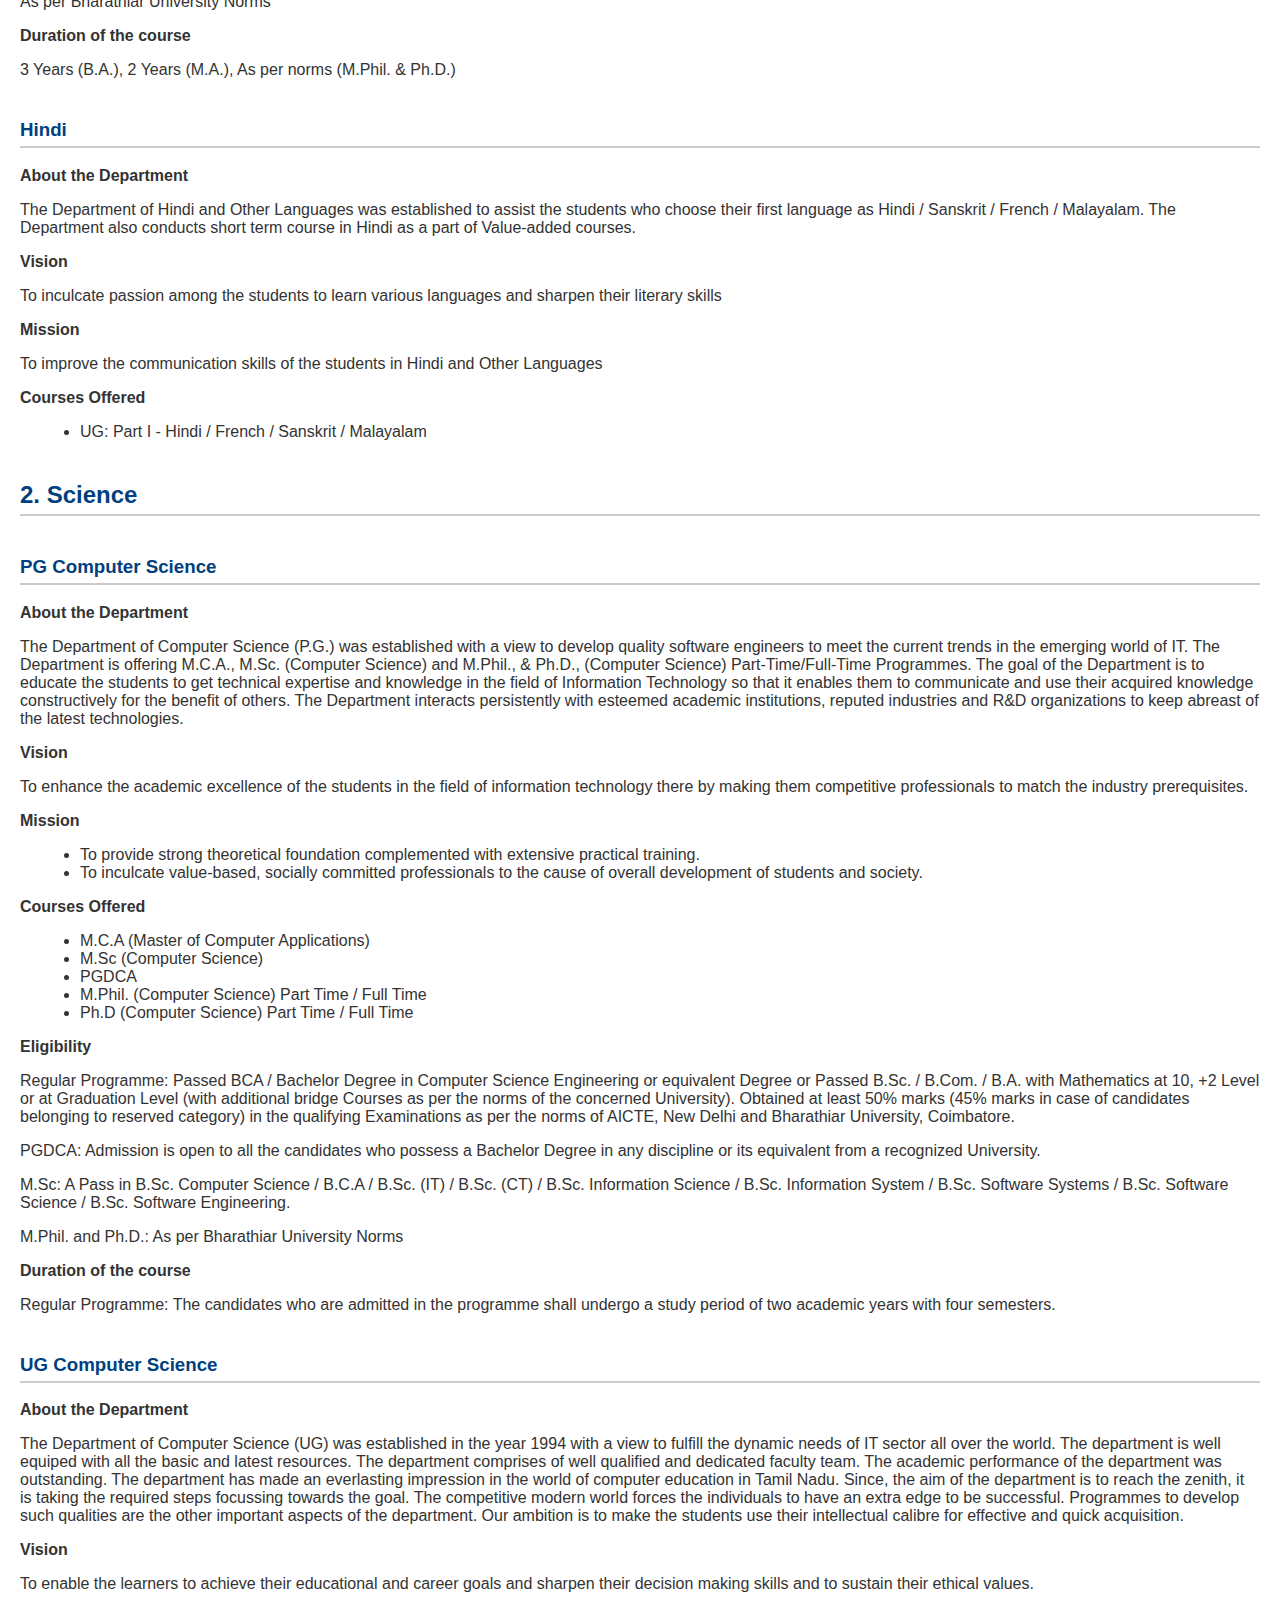
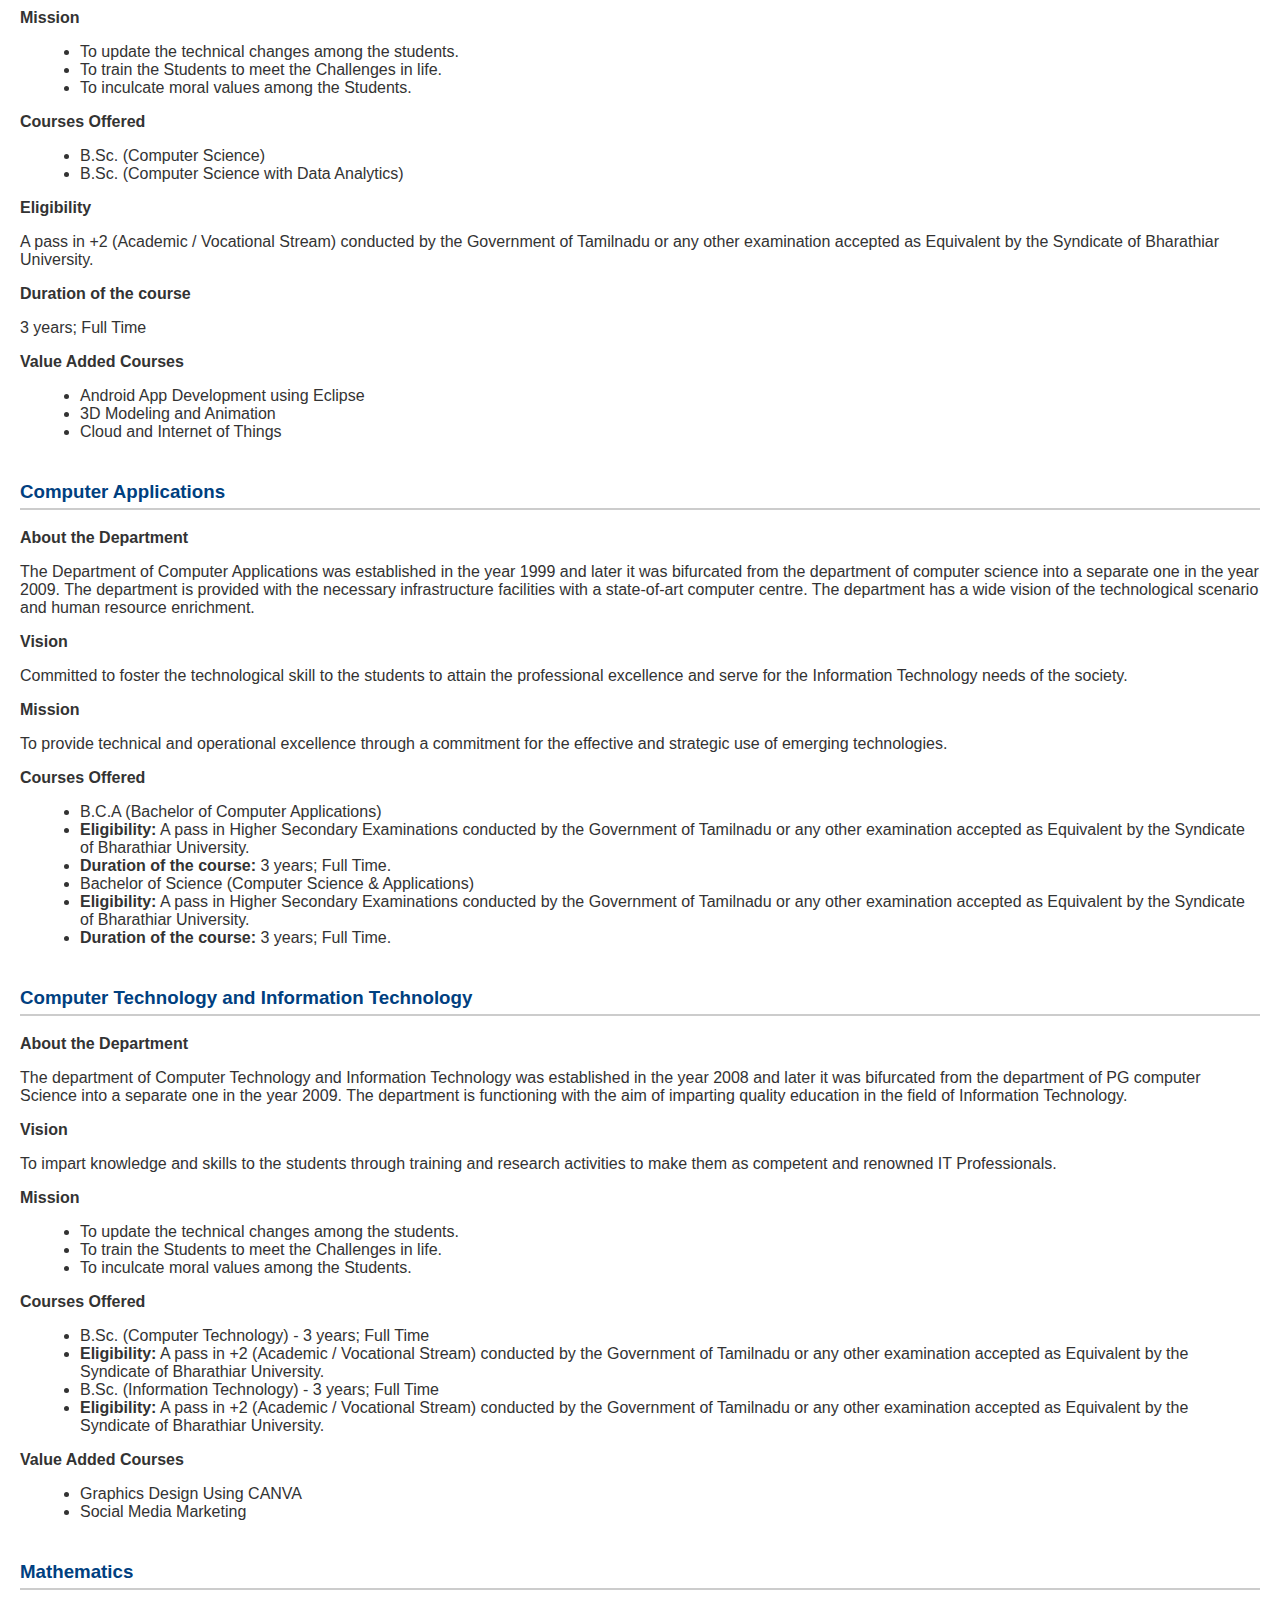
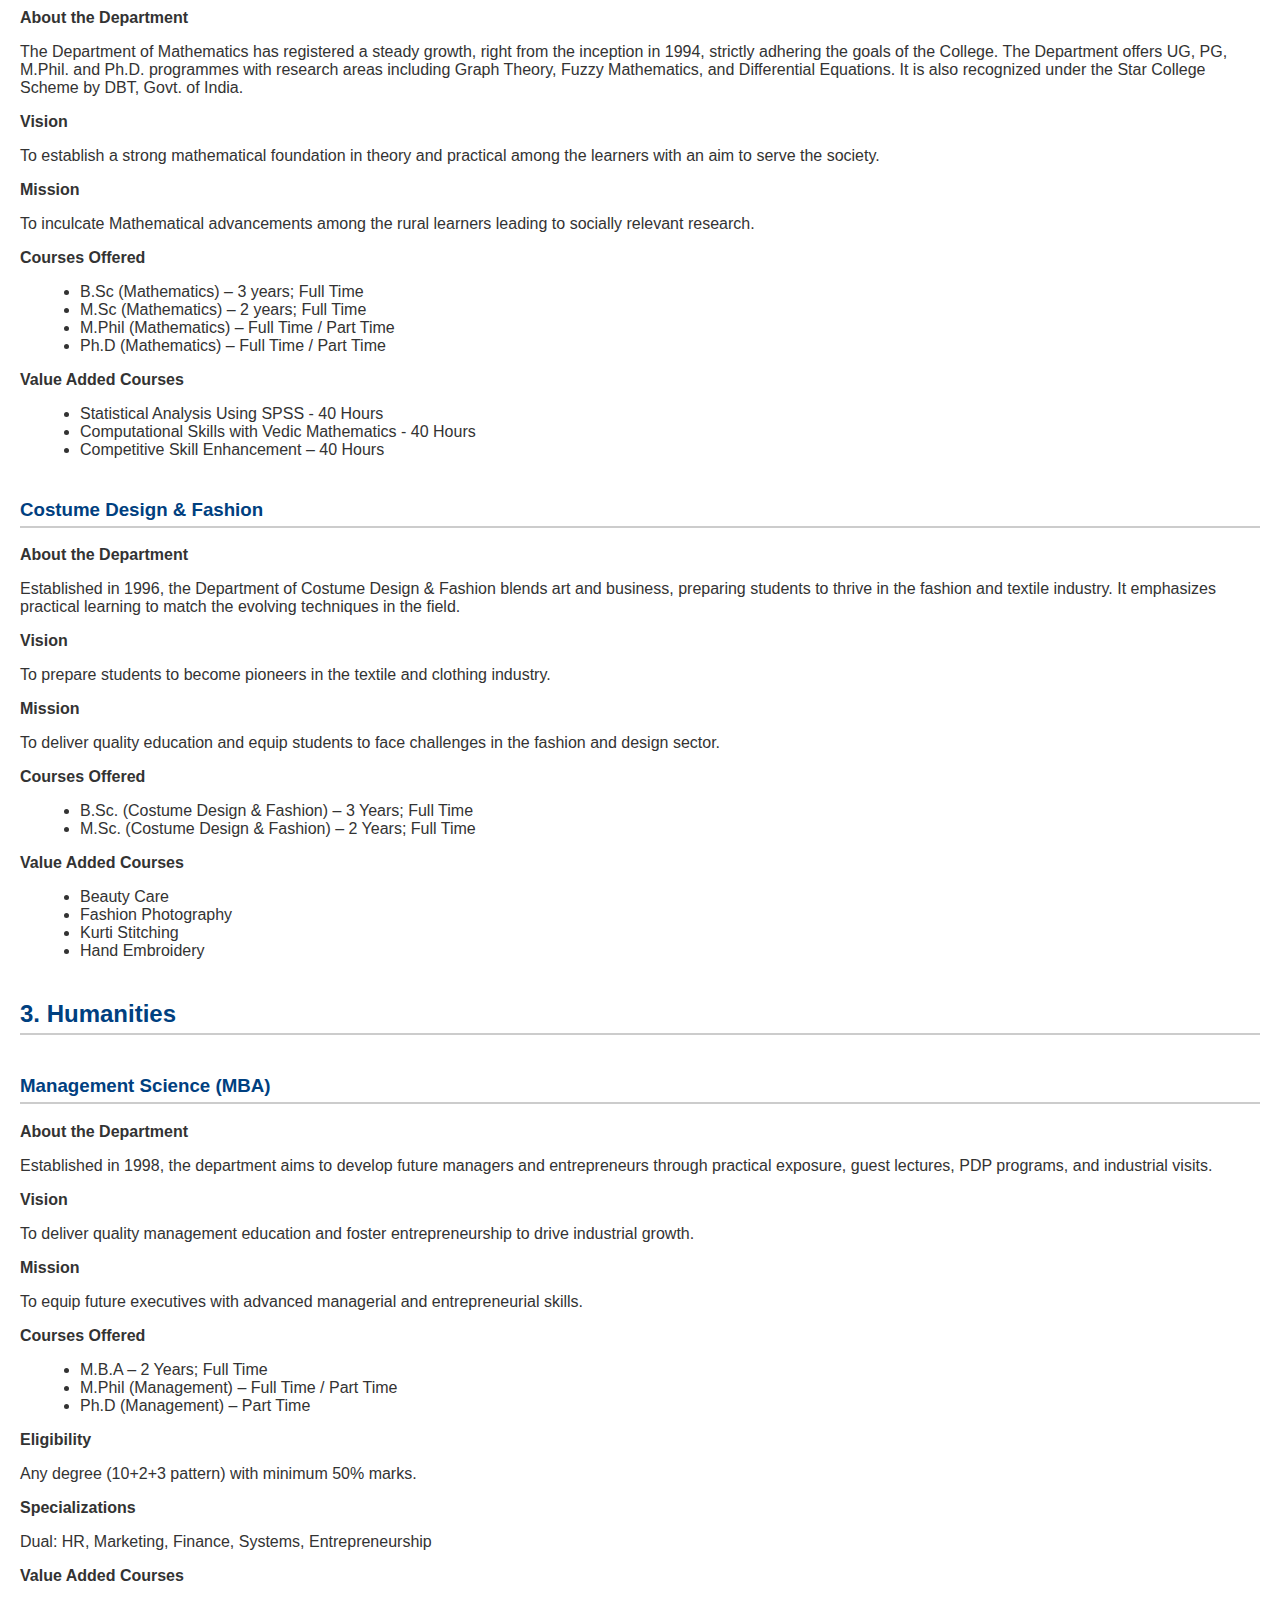
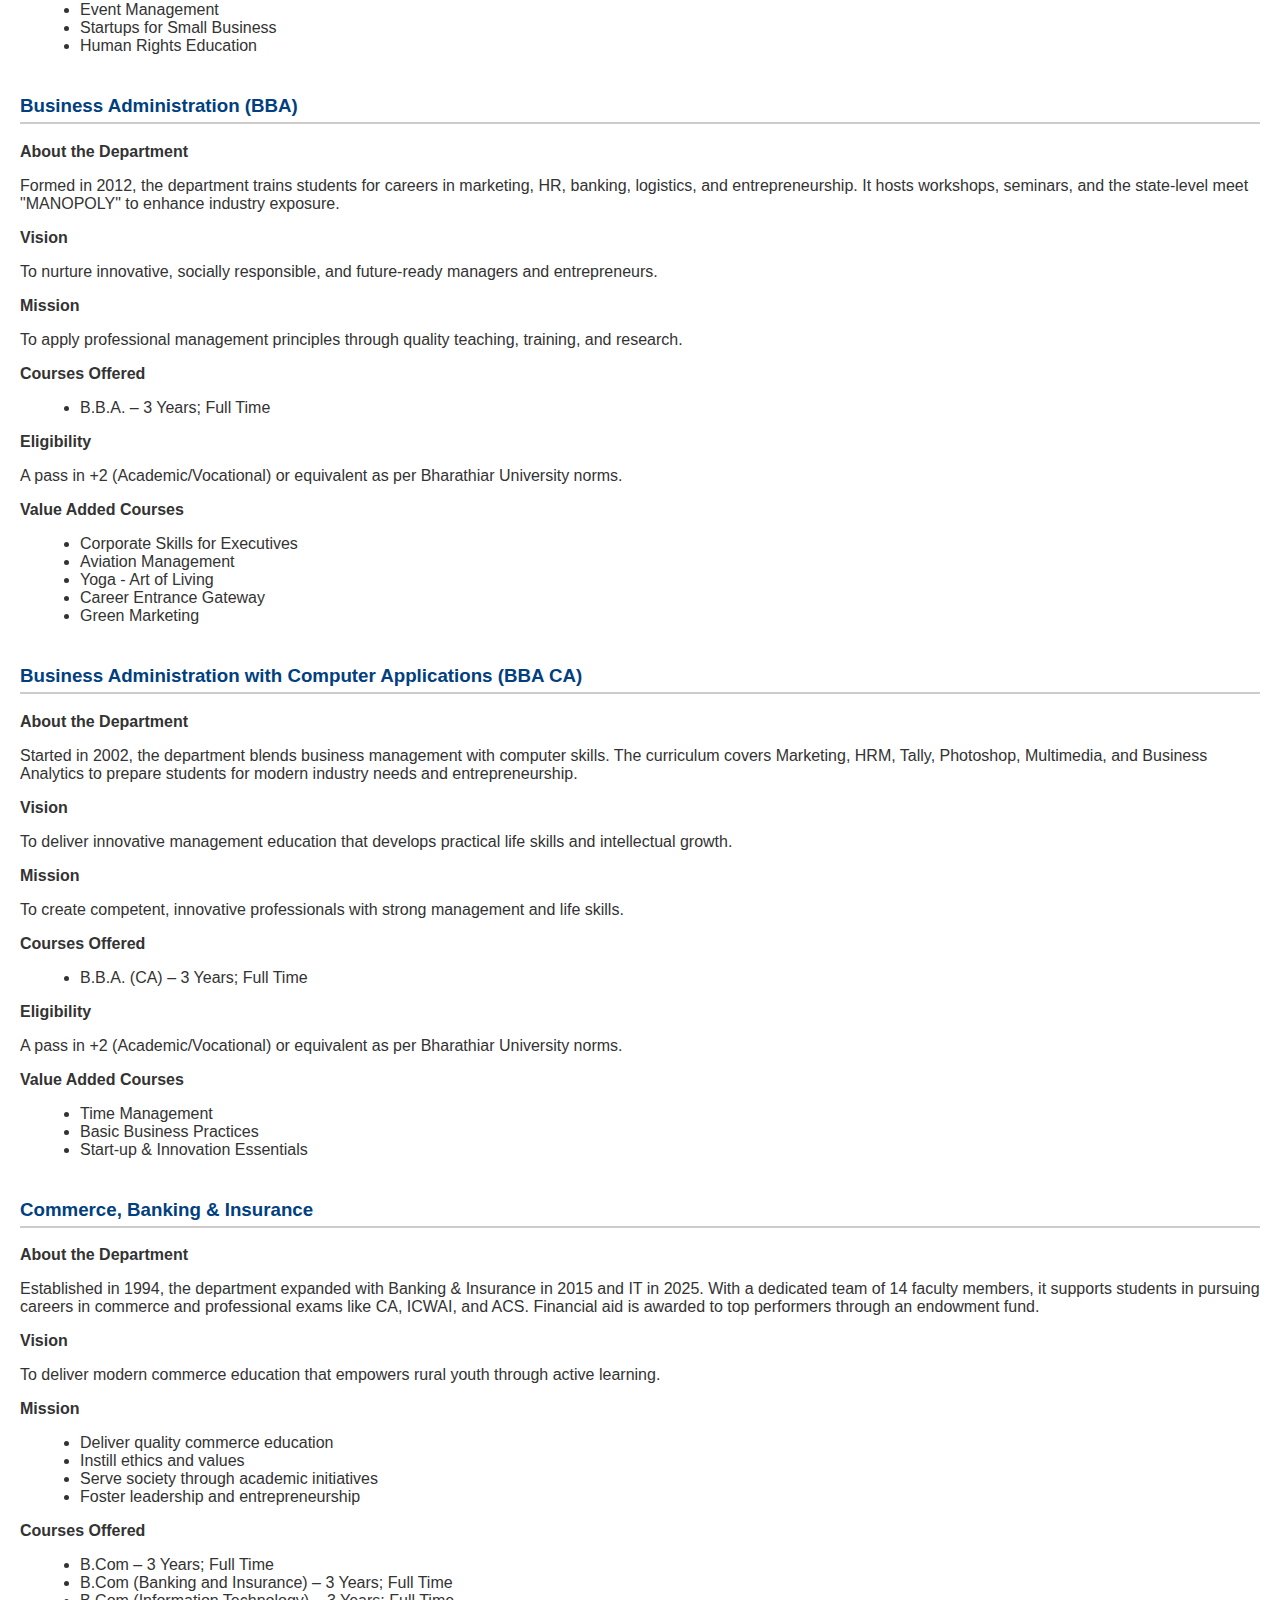
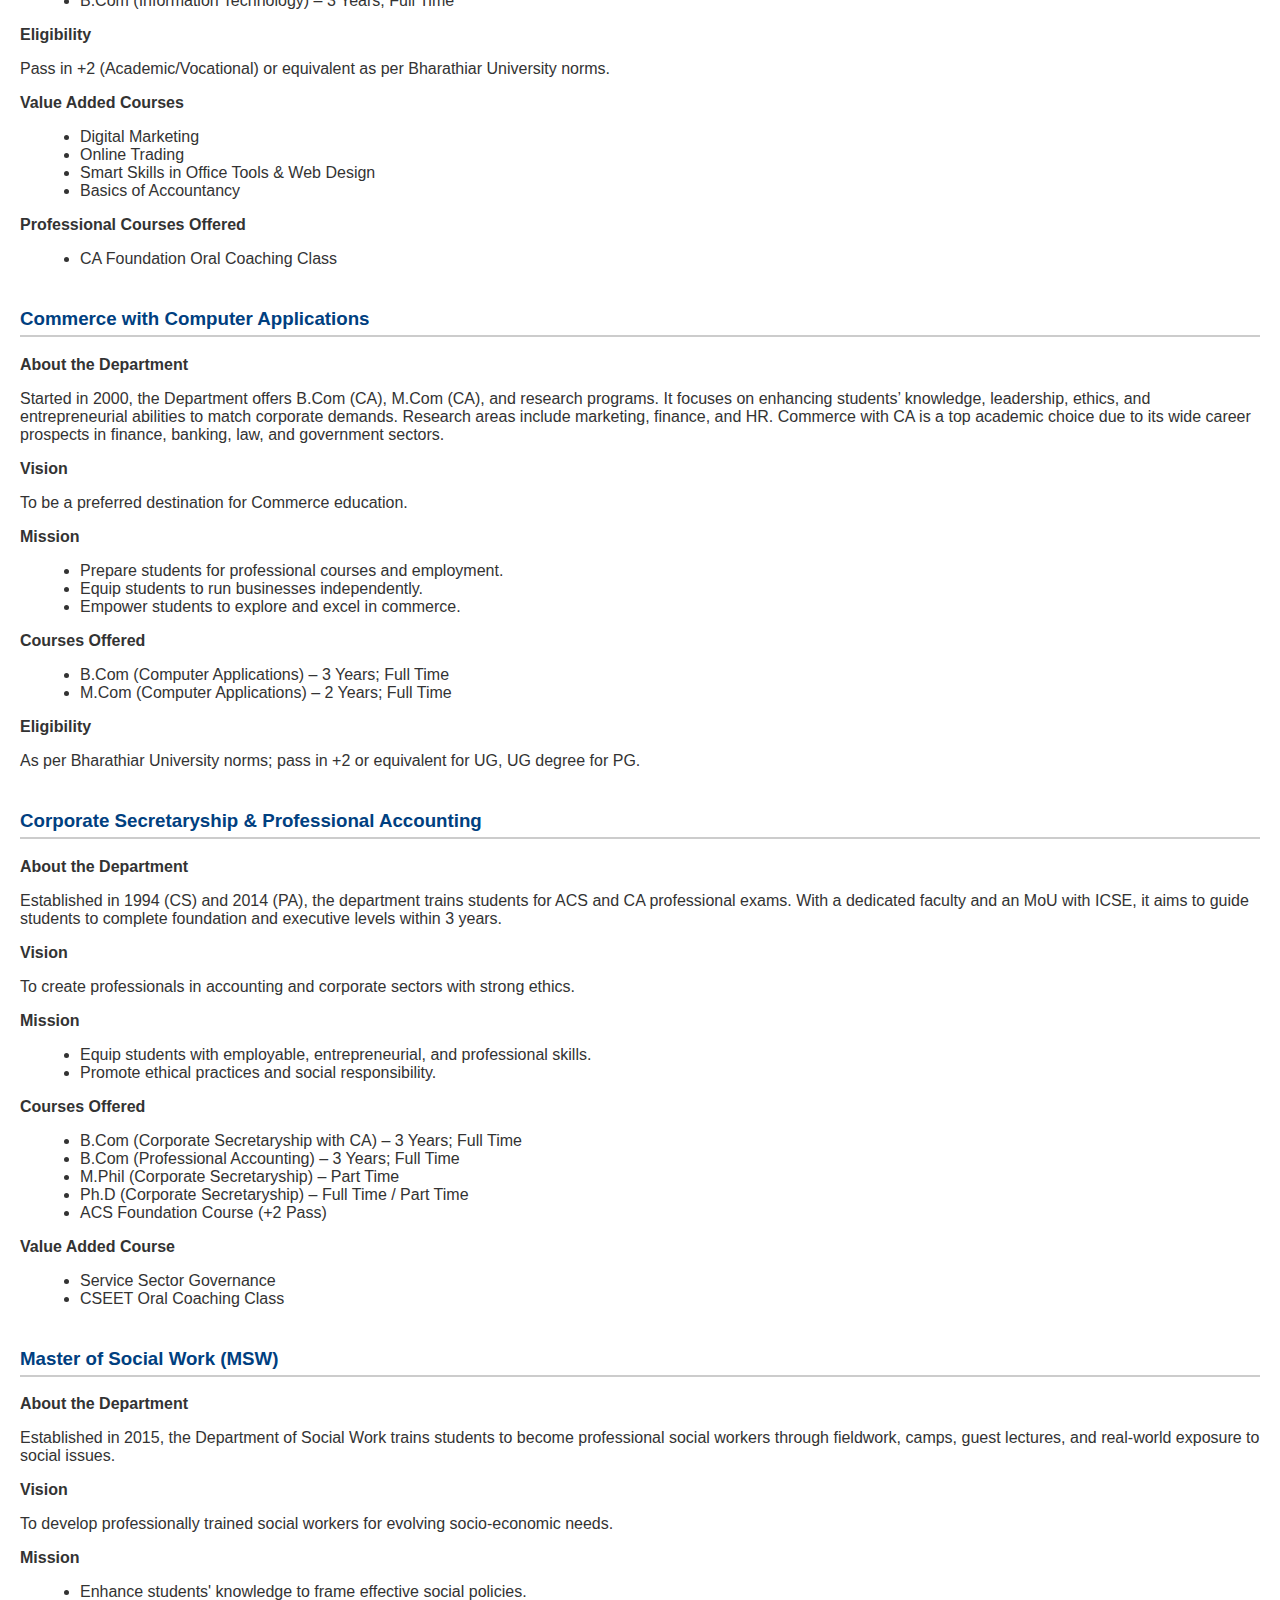
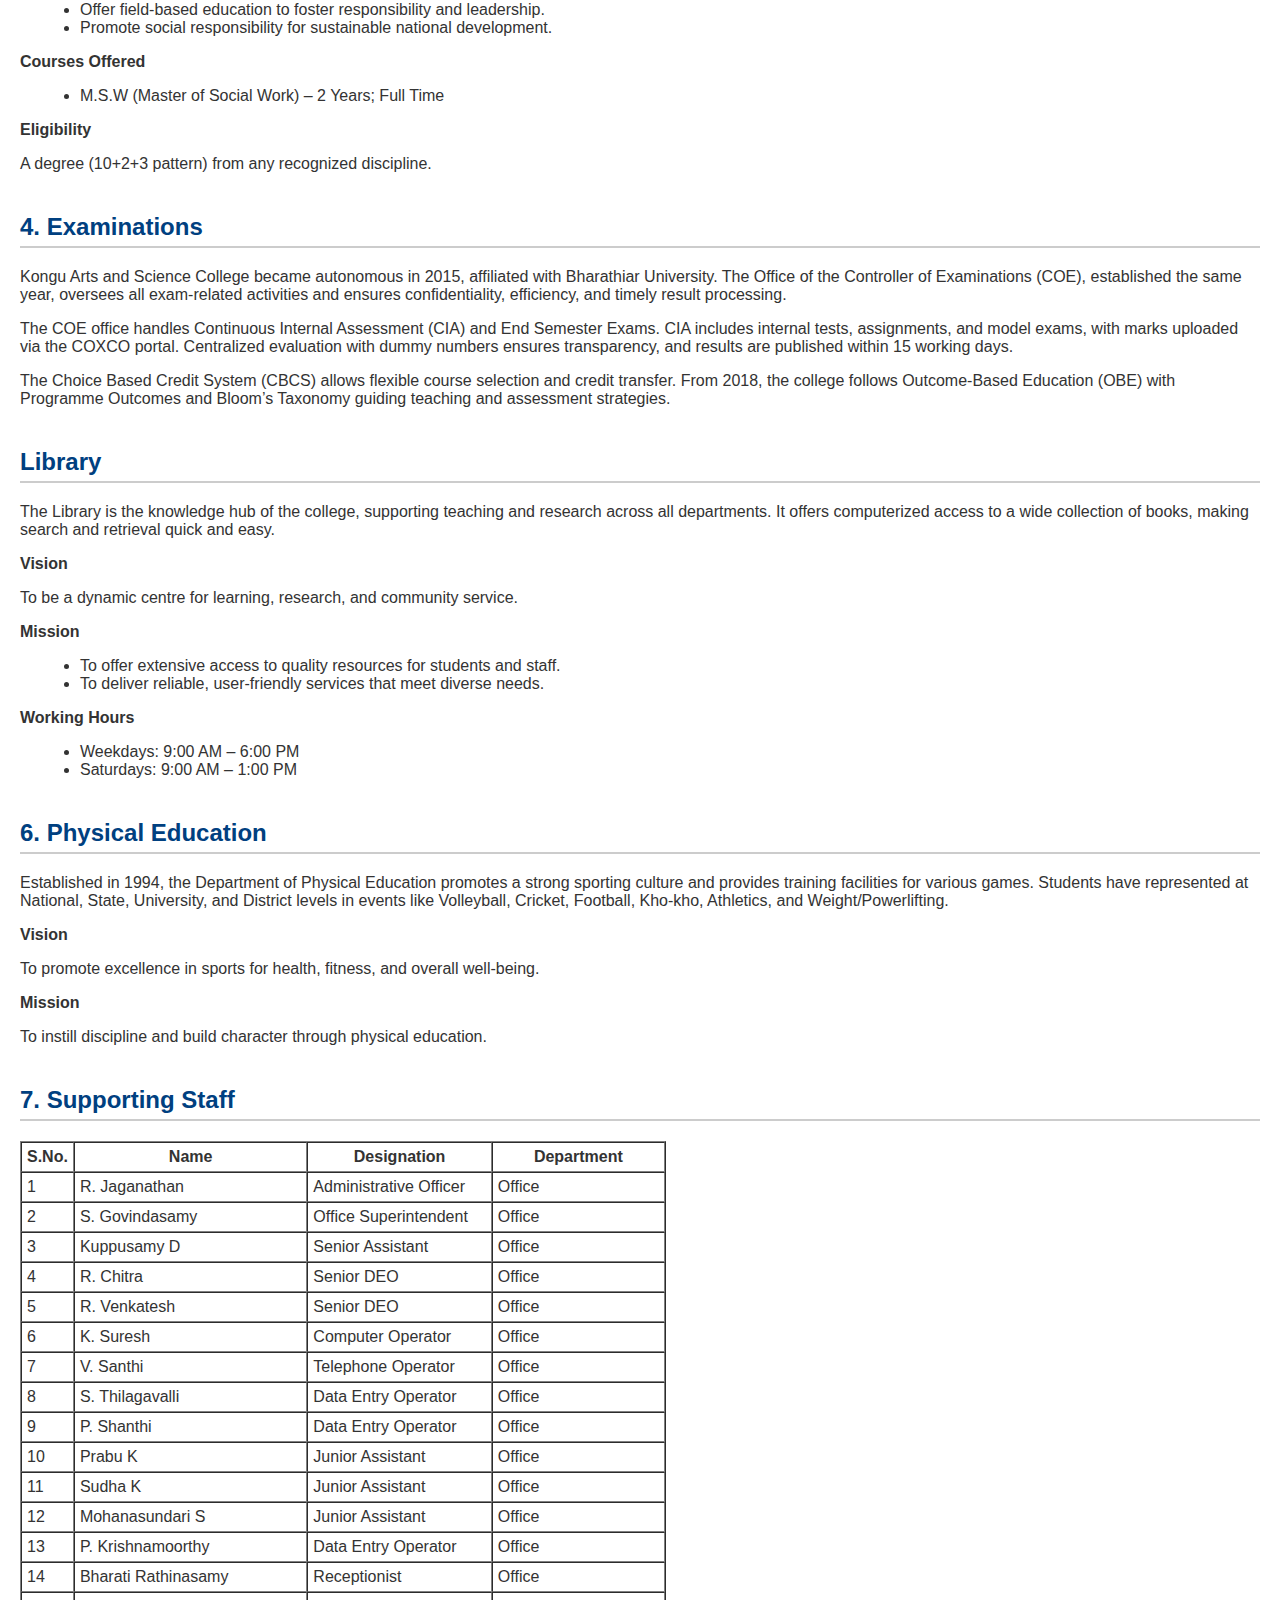
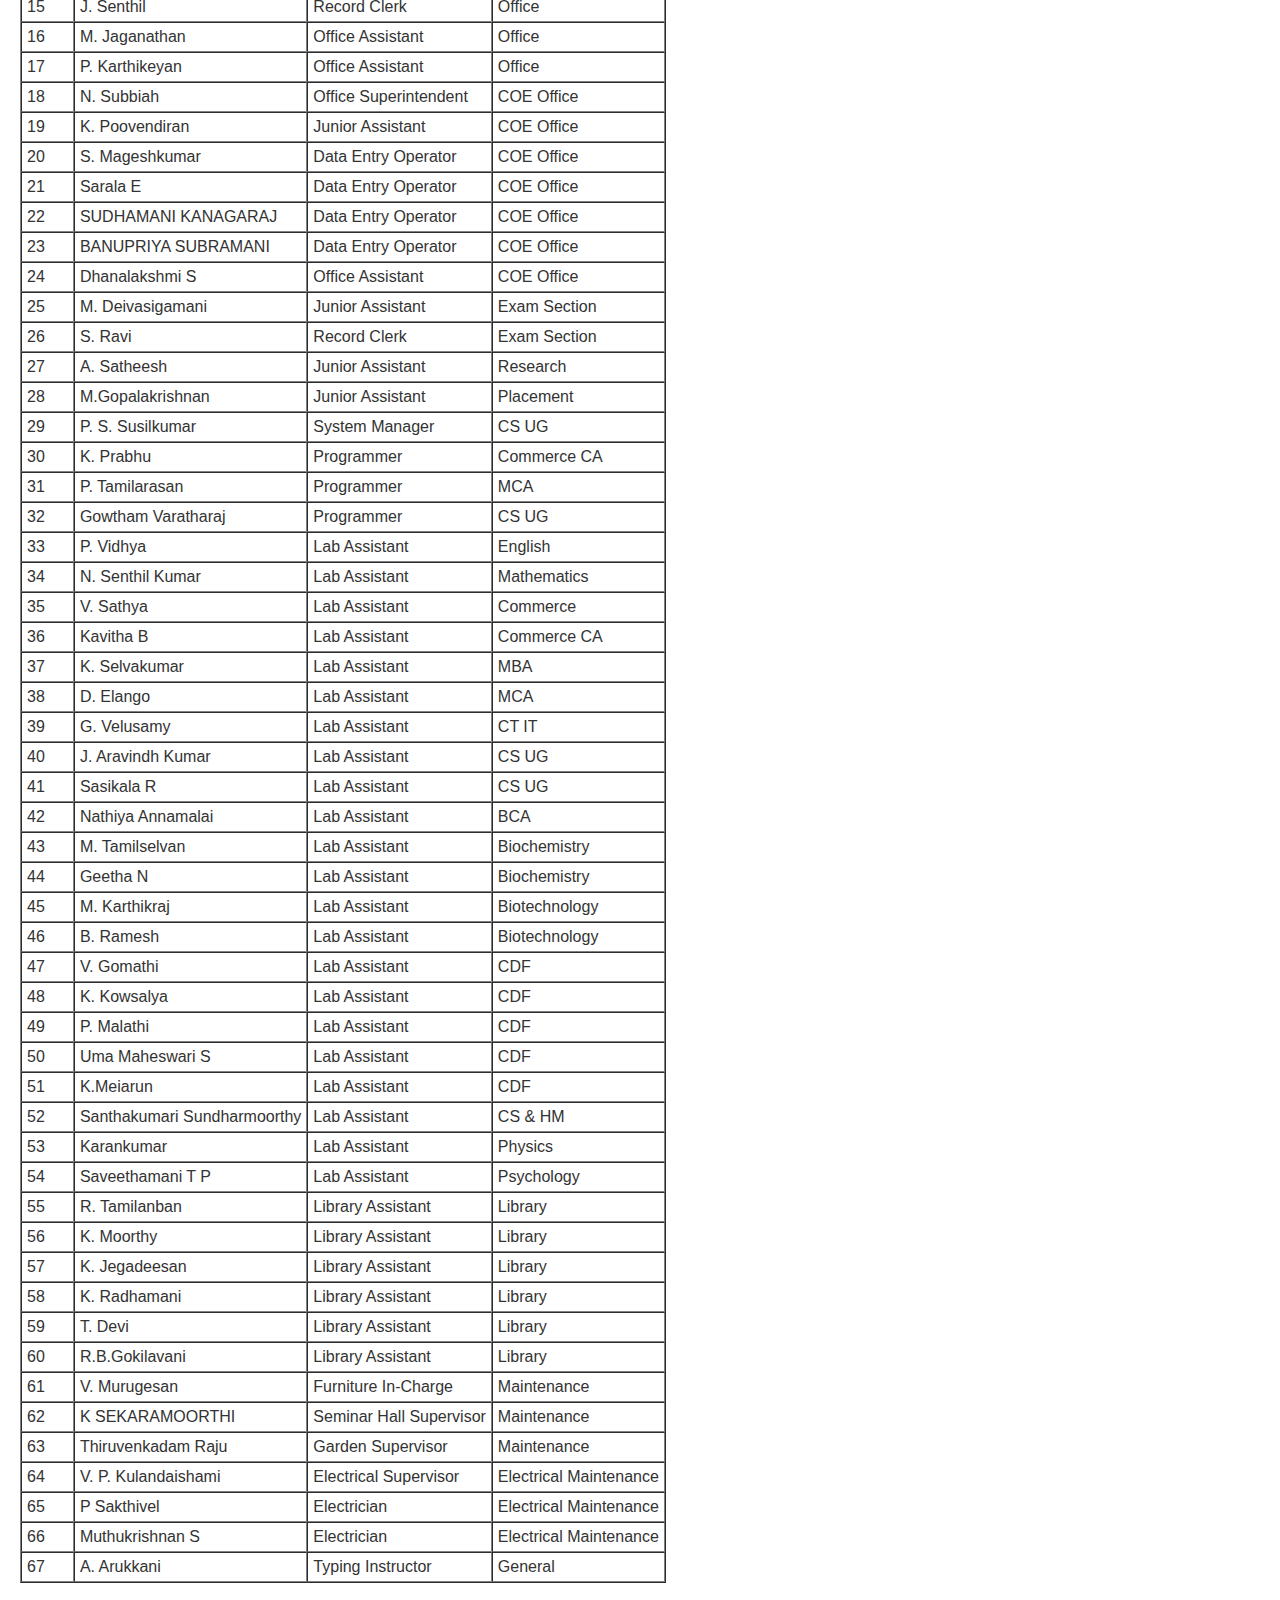
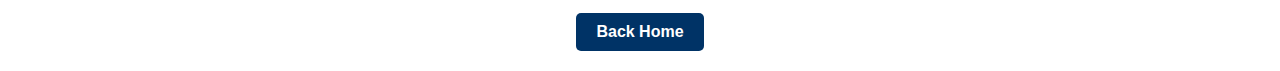
<file: dept.html>
﻿<!DOCTYPE html>
<html lang="en">
<head>
  <meta charset="UTF-8">
  <meta name="viewport" content="width=device-width, initial-scale=1.0">
  <title>Departments</title>
  <style>
    body { font-family: Arial, sans-serif; margin: 0; padding: 0; background: #fff; color: #333; }
    header, nav, main, section { padding: 20px; }
    header { background: #004080; color: white; text-align: center; }
    h2, h3 { color: #004080; border-bottom: 2px solid #ccc; padding-bottom: 5px; margin-top: 40px; }
    ul { margin-left: 20px; }
    nav { background: #f0f0f0; border-bottom: 1px solid #ccc; }
    nav a { margin-right: 15px; text-decoration: none; color: #004080; font-weight: bold; }
 .back-home {
      text-align: center;
      margin-top: 30px;
    }

    .back-home a {
      display: inline-block;
      background-color: #003366;
      color: white;
      padding: 10px 20px;
      border-radius: 5px;
      text-decoration: none;
      font-weight: bold;
      transition: background-color 0.3s;
    }

    .back-home a:hover {
      background-color: #00509e;
    }

  </style>
</head>
<body>
  <header>
    <h1>KASC Departments</h1>
  </header>
  <nav>
    <a href="#language">Language</a>
    <a href="#science">Science</a>
    <a href="#humanities">Humanities</a>
    <a href="#examinations">Examinations</a>
    <a href="#library">Library</a>
    <a href="#physical">Physical Education</a>
    <a href="#staff">Supporting Staff</a>
    <a href="index.html">Home</a>
   
  </nav>

      
  
  <main>
    <h2 id="language">1. Language</h2>

    <h3>Tamil</h3>
  <div class="small-text">
    <strong>About the Department</strong>
    <p>தமிழ்த்துறை தகுதியும் அனுபவமும் மிகுந்த பேராசிரியர்களைத் தன்னகத்தே கொண்டு இயங்கி வருகிறது. தமிழ் மொழியைத் தடையில்லாமல் உரையாடவும் பிழையின்றி எழுதவும் வல்ல மாணவர்களை உருவாக்க வேண்டும் என்ற சீரிய குறிக்கோளோடு செயல்படுகிறது.</p>
    <p>The Department of Tamil, functions with well qualified and experienced staff members. The main aim of the department is to make the students speak and write flawless Tamil.</p>
    <strong>நோக்கம் (VISION)</strong>
    <p>உலக செம்மொழிகளில் ஒன்றான தமிழ் மொழியில் மாணவர்களின் தகவல் தொடர்பு திறன்களை வளர்ப்பதன் மூலம் மாணவர்களிடையே கலாச்சார விழுமியங்களைப் போதித்தல்.<br>(To develop the communication skills of the students in the Tamil language which is one of the classical languages in the world and thereby imparting the cultural values among the students.)</p>
    <strong>பணி (MISSION)</strong>
    <ul>
      <li>தமிழ் மொழியின் நடைமுறைப் பயன்பாட்டை மாணவர்கள் அறிந்துகொள்ளச் செய்தல் (To expose students to the practical usage of Tamil Language)</li>
      <li>தேசியக் கலாச்சாரம் மற்றும் மதிப்புகளை மாணவர்களிடம் வளர்த்தல் (To inculcate National heritage and values in students)</li>
    </ul>
    <strong>Courses Offered</strong>
    <ul>
      <li>இளங்கலை தமிழ் இலக்கியம் / B.A. Tamil Literature</li>
      <li>ஆய்வியல் நிறைஞர் (பகுதி நேர ஆய்வு) / M.Phil. (Tamil) Part Time</li>
      <li>முனைவர் பட்டம் (பகுதி நேர ஆய்வு) / Ph.D. (Tamil) Part Time</li>
    </ul>
    <strong>Eligibility</strong>
    <p>பாரதியார் பல்கலைக்கழக விதிகளின் படி / As per Bharathiar University Norms</p>
    <strong>Value Added Course</strong>
    <ul>
      <li>போட்டித் தேர்வுப் பயிற்சி – தமிழ் (TNPSC)</li>
      <li>கொங்கு கலை பண்பாட்டு ஆய்வு மையம் - கொங்கு நாட்டின் அடையாளமாகத் திகழ்கின்ற கலை மற்றும் பண்பாடு குறித்த தரவுகளைத் தொகுத்தல், வரையறுத்தல், ஆவணப்படுத்தல் மற்றும் ஆய்வு செய்தல் என்பதை நோக்கமாகக் கொண்டது.</li>
    </ul>
  </div>


    <h3>English</h3>
  <div class="small-text">
    <strong>About the Department</strong>
    <p>The Department of English has an illustrious history. English has been taught in the college since its inception in 1994. The B.A. English Literature and M.A. English Literature was introduced as a programme for learning literature in 2006. M.Phil. (Part Time) was incepted on 2001 and M.Phil (Full Time) was established on 2006. Ph.D (Part Time) was commenced from 2012 and Ph.D (Full Time) was introduced in 2019. The Department envisages setting high academic standards, develop applied skills, shape the moral compass with high levels of ethics and values to promote the core tenets of cultural diversity and inclusion.</p>
    <p>These courses are intensive and serve as an excellent initiation for students who want to base their careers on an in-depth study of literature and language. The courses include subjects on British Literature, American Literature, Indian Writing in English, World Literature in Translation, South Asian Literature, English Language Teaching, Children’s Literature and Women’s Writing. The courses introduce students to related fields such as Visual Narratives, Mass Communication, Media Writing, Journalism, Travel Literature and Translation Studies. The Department also offers a wide array of Elective courses and Skill-Based Courses to allow the students to lone skills such as Creative Writing and English Language and Literature for Competitive Exams. The faculty here is a mind of young and experienced teachers specialised in various genres of literature and language.</p>
    <strong>Vision</strong>
    <p>To impart knowledge to the young aspirants, enhance their communication skills and inculcate moral values in them through literature</p>
    <strong>Mission</strong>
    <ul>
      <li>To Expertise the students in LSRW Skills</li>
      <li>To Sensitize the students to the traditional and Cultural Values</li>
      <li>To expose the students to literary masterpieces that mirrors life</li>
    </ul>
    <strong>Courses Offered</strong>
    <ul>
      <li>B.A. English Literature</li>
      <li>M.A. English Language and Literature</li>
      <li>M.Phil. (English) Full Time / Part Time</li>
      <li>Ph.D. (English) Full Time / Part Time</li>
    </ul>
    <strong>Eligibility</strong>
    <p>As per Bharathiar University Norms</p>
    <strong>Duration of the course</strong>
    <p>3 Years (B.A.), 2 Years (M.A.), As per norms (M.Phil. & Ph.D.)</p>
  </div>

     <h3>Hindi</h3>
  <div class="small-text">
    <strong>About the Department</strong>
    <p>The Department of Hindi and Other Languages was established to assist the students who choose their first language as Hindi / Sanskrit / French / Malayalam. The Department also conducts short term course in Hindi as a part of Value-added courses.</p>
    <strong>Vision</strong>
    <p>To inculcate passion among the students to learn various languages and sharpen their literary skills</p>
    <strong>Mission</strong>
    <p>To improve the communication skills of the students in Hindi and Other Languages</p>
    <strong>Courses Offered</strong>
    <ul>
      <li>UG: Part I - Hindi / French / Sanskrit / Malayalam</li>
    </ul>
  </div>

    <h2 id="science">2. Science</h2>
    <h3>PG Computer Science</h3>
  <div class="small-text">
    <strong>About the Department</strong>
    <p>The Department of Computer Science (P.G.) was established with a view to develop quality software engineers to meet the current trends in the emerging world of IT. The Department is offering M.C.A., M.Sc. (Computer Science) and M.Phil., & Ph.D., (Computer Science) Part-Time/Full-Time Programmes. The goal of the Department is to educate the students to get technical expertise and knowledge in the field of Information Technology so that it enables them to communicate and use their acquired knowledge constructively for the benefit of others. The Department interacts persistently with esteemed academic institutions, reputed industries and R&D organizations to keep abreast of the latest technologies.</p>
    <strong>Vision</strong>
    <p>To enhance the academic excellence of the students in the field of information technology there by making them competitive professionals to match the industry prerequisites.</p>
    <strong>Mission</strong>
    <ul>
      <li>To provide strong theoretical foundation complemented with extensive practical training.</li>
      <li>To inculcate value-based, socially committed professionals to the cause of overall development of students and society.</li>
    </ul>
    <strong>Courses Offered</strong>
    <ul>
      <li>M.C.A (Master of Computer Applications)</li>
      <li>M.Sc (Computer Science)</li>
      <li>PGDCA</li>
      <li>M.Phil. (Computer Science) Part Time / Full Time</li>
      <li>Ph.D (Computer Science) Part Time / Full Time</li>
    </ul>
    <strong>Eligibility</strong>
    <p>Regular Programme: Passed BCA / Bachelor Degree in Computer Science Engineering or equivalent Degree or Passed B.Sc. / B.Com. / B.A. with Mathematics at 10, +2 Level or at Graduation Level (with additional bridge Courses as per the norms of the concerned University). Obtained at least 50% marks (45% marks in case of candidates belonging to reserved category) in the qualifying Examinations as per the norms of AICTE, New Delhi and Bharathiar University, Coimbatore.</p>
    <p>PGDCA: Admission is open to all the candidates who possess a Bachelor Degree in any discipline or its equivalent from a recognized University.</p>
    <p>M.Sc: A Pass in B.Sc. Computer Science / B.C.A / B.Sc. (IT) / B.Sc. (CT) / B.Sc. Information Science / B.Sc. Information System / B.Sc. Software Systems / B.Sc. Software Science / B.Sc. Software Engineering.</p>
    <p>M.Phil. and Ph.D.: As per Bharathiar University Norms</p>
    <strong>Duration of the course</strong>
    <p>Regular Programme: The candidates who are admitted in the programme shall undergo a study period of two academic years with four semesters.</p>
  </div>

  <h3>UG Computer Science</h3>
  <strong>About the Department</strong>
  <p>The Department of Computer Science (UG) was established in the year 1994 with a view to fulfill the dynamic needs of IT sector all over the world. The department is well equiped with all the basic and latest resources. The department comprises of well qualified and dedicated faculty team. The academic performance of the department was outstanding. The department has made an everlasting impression in the world of computer education in Tamil Nadu. Since, the aim of the department is to reach the zenith, it is taking the required steps focussing towards the goal. The competitive modern world forces the individuals to have an extra edge to be successful. Programmes to develop such qualities are the other important aspects of the department. Our ambition is to make the students use their intellectual calibre for effective and quick acquisition.</p>
  <strong>Vision</strong>
  <p>To enable the learners to achieve their educational and career goals and sharpen their decision making skills and to sustain their ethical values.</p>
  <strong>Mission</strong>
  <ul>
    <li>To update the technical changes among the students.</li>
    <li>To train the Students to meet the Challenges in life.</li>
    <li>To inculcate moral values among the Students.</li>
  </ul>
  <strong>Courses Offered</strong>
  <ul>
    <li>B.Sc. (Computer Science)</li>
    <li>B.Sc. (Computer Science with Data Analytics)</li>
  </ul>
  <strong>Eligibility</strong>
  <p>A pass in +2 (Academic / Vocational Stream) conducted by the Government of Tamilnadu or any other examination accepted as Equivalent by the Syndicate of Bharathiar University.</p>
  <strong>Duration of the course</strong>
  <p>3 years; Full Time</p>
  <strong>Value Added Courses</strong>
  <ul>
    <li>Android App Development using Eclipse</li>
    <li>3D Modeling and Animation</li>
    <li>Cloud and Internet of Things</li>
  </ul>
 <h3>Computer Applications</h3>
  <div class="small-text">
    <strong>About the Department</strong>
    <p>The Department of Computer Applications was established in the year 1999 and later it was bifurcated from the department of computer science into a separate one in the year 2009. The department is provided with the necessary infrastructure facilities with a state-of-art computer centre. The department has a wide vision of the technological scenario and human resource enrichment.</p>
    <strong>Vision</strong>
    <p>Committed to foster the technological skill to the students to attain the professional excellence and serve for the Information Technology needs of the society.</p>
    <strong>Mission</strong>
    <p>To provide technical and operational excellence through a commitment for the effective and strategic use of emerging technologies.</p>
    <strong>Courses Offered</strong>
    <ul>
      <li>B.C.A (Bachelor of Computer Applications)</li>
      <li><strong>Eligibility:</strong> A pass in Higher Secondary Examinations conducted by the Government of Tamilnadu or any other examination accepted as Equivalent by the Syndicate of Bharathiar University.</li>
      <li><strong>Duration of the course:</strong> 3 years; Full Time.</li>
      <li>Bachelor of Science (Computer Science & Applications)</li>
      <li><strong>Eligibility:</strong> A pass in Higher Secondary Examinations conducted by the Government of Tamilnadu or any other examination accepted as Equivalent by the Syndicate of Bharathiar University.</li>
      <li><strong>Duration of the course:</strong> 3 years; Full Time.</li>
    </ul>
  </div>

 <h3>Computer Technology and Information Technology</h3>
  <div class="small-text">
    <strong>About the Department</strong>
    <p>The department of Computer Technology and Information Technology was established in the year 2008 and later it was bifurcated from the department of PG computer Science into a separate one in the year 2009. The department is functioning with the aim of imparting quality education in the field of Information Technology.</p>
    <strong>Vision</strong>
    <p>To impart knowledge and skills to the students through training and research activities to make them as competent and renowned IT Professionals.</p>
    <strong>Mission</strong>
    <ul>
      <li>To update the technical changes among the students.</li>
      <li>To train the Students to meet the Challenges in life.</li>
      <li>To inculcate moral values among the Students.</li>
    </ul>
    <strong>Courses Offered</strong>
    <ul>
      <li>B.Sc. (Computer Technology) - 3 years; Full Time</li>
      <li><strong>Eligibility:</strong> A pass in +2 (Academic / Vocational Stream) conducted by the Government of Tamilnadu or any other examination accepted as Equivalent by the Syndicate of Bharathiar University.</li>
      <li>B.Sc. (Information Technology) - 3 years; Full Time</li>
      <li><strong>Eligibility:</strong> A pass in +2 (Academic / Vocational Stream) conducted by the Government of Tamilnadu or any other examination accepted as Equivalent by the Syndicate of Bharathiar University.</li>
    </ul>
    <strong>Value Added Courses</strong>
    <ul>
      <li>Graphics Design Using CANVA</li>
      <li>Social Media Marketing</li>
    </ul>
  </div>
<h3>Mathematics</h3>
  <div class="small-text">
    <strong>About the Department</strong>
    <p>The Department of Mathematics has registered a steady growth, right from the inception in 1994, strictly adhering the goals of the College. The Department offers UG, PG, M.Phil. and Ph.D. programmes with research areas including Graph Theory, Fuzzy Mathematics, and Differential Equations. It is also recognized under the Star College Scheme by DBT, Govt. of India.</p>
    <strong>Vision</strong>
    <p>To establish a strong mathematical foundation in theory and practical among the learners with an aim to serve the society.</p>
    <strong>Mission</strong>
    <p>To inculcate Mathematical advancements among the rural learners leading to socially relevant research.</p>
    <strong>Courses Offered</strong>
    <ul>
      <li>B.Sc (Mathematics) – 3 years; Full Time</li>
      <li>M.Sc (Mathematics) – 2 years; Full Time</li>
      <li>M.Phil (Mathematics) – Full Time / Part Time</li>
      <li>Ph.D (Mathematics) – Full Time / Part Time</li>
    </ul>
    <strong>Value Added Courses</strong>
    <ul>
      <li>Statistical Analysis Using SPSS - 40 Hours</li>
      <li>Computational Skills with Vedic Mathematics - 40 Hours</li>
      <li>Competitive Skill Enhancement – 40 Hours</li>
    </ul>
  </div>
<h3>Costume Design & Fashion</h3>
  <div class="small-text">
    <strong>About the Department</strong>
    <p>Established in 1996, the Department of Costume Design & Fashion blends art and business, preparing students to thrive in the fashion and textile industry. It emphasizes practical learning to match the evolving techniques in the field.</p>
    <strong>Vision</strong>
    <p>To prepare students to become pioneers in the textile and clothing industry.</p>
    <strong>Mission</strong>
    <p>To deliver quality education and equip students to face challenges in the fashion and design sector.</p>
    <strong>Courses Offered</strong>
    <ul>
      <li>B.Sc. (Costume Design & Fashion) – 3 Years; Full Time</li>
      <li>M.Sc. (Costume Design & Fashion) – 2 Years; Full Time</li>
    </ul>
    <strong>Value Added Courses</strong>
    <ul>
      <li>Beauty Care</li>
      <li>Fashion Photography</li>
      <li>Kurti Stitching</li>
      <li>Hand Embroidery</li>
    </ul>
  </div>

    <h2 id="humanities">3. Humanities</h2>
    

<h3>Management Science (MBA)</h3>
<div class="small-text">
  <strong>About the Department</strong>
  <p>Established in 1998, the department aims to develop future managers and entrepreneurs through practical exposure, guest lectures, PDP programs, and industrial visits.</p>
  
  <strong>Vision</strong>
  <p>To deliver quality management education and foster entrepreneurship to drive industrial growth.</p>
  
  <strong>Mission</strong>
  <p>To equip future executives with advanced managerial and entrepreneurial skills.</p>
  
  <strong>Courses Offered</strong>
  <ul>
    <li>M.B.A – 2 Years; Full Time</li>
    <li>M.Phil (Management) – Full Time / Part Time</li>
    <li>Ph.D (Management) – Part Time</li>
  </ul>

  <strong>Eligibility</strong>
  <p>Any degree (10+2+3 pattern) with minimum 50% marks.</p>

  <strong>Specializations</strong>
  <p>Dual: HR, Marketing, Finance, Systems, Entrepreneurship</p>

  <strong>Value Added Courses</strong>
  <ul>
    <li>Event Management</li>
    <li>Startups for Small Business</li>
    <li>Human Rights Education</li>
  </ul>
</div>


<h3>Business Administration (BBA)</h3>
<div class="small-text">
  <strong>About the Department</strong>
  <p>Formed in 2012, the department trains students for careers in marketing, HR, banking, logistics, and entrepreneurship. It hosts workshops, seminars, and the state-level meet "MANOPOLY" to enhance industry exposure.</p>

  <strong>Vision</strong>
  <p>To nurture innovative, socially responsible, and future-ready managers and entrepreneurs.</p>

  <strong>Mission</strong>
  <p>To apply professional management principles through quality teaching, training, and research.</p>

  <strong>Courses Offered</strong>
  <ul>
    <li>B.B.A. – 3 Years; Full Time</li>
  </ul>

  <strong>Eligibility</strong>
  <p>A pass in +2 (Academic/Vocational) or equivalent as per Bharathiar University norms.</p>

  <strong>Value Added Courses</strong>
  <ul>
    <li>Corporate Skills for Executives</li>
    <li>Aviation Management</li>
    <li>Yoga - Art of Living</li>
    <li>Career Entrance Gateway</li>
    <li>Green Marketing</li>
  </ul>
</div>


<h3>Business Administration with Computer Applications (BBA CA)</h3>
<div class="small-text">
  <strong>About the Department</strong>
  <p>Started in 2002, the department blends business management with computer skills. The curriculum covers Marketing, HRM, Tally, Photoshop, Multimedia, and Business Analytics to prepare students for modern industry needs and entrepreneurship.</p>

  <strong>Vision</strong>
  <p>To deliver innovative management education that develops practical life skills and intellectual growth.</p>

  <strong>Mission</strong>
  <p>To create competent, innovative professionals with strong management and life skills.</p>

  <strong>Courses Offered</strong>
  <ul>
    <li>B.B.A. (CA) – 3 Years; Full Time</li>
  </ul>

  <strong>Eligibility</strong>
  <p>A pass in +2 (Academic/Vocational) or equivalent as per Bharathiar University norms.</p>

  <strong>Value Added Courses</strong>
  <ul>
    <li>Time Management</li>
    <li>Basic Business Practices</li>
    <li>Start-up & Innovation Essentials</li>
  </ul>
</div>


<h3>Commerce, Banking & Insurance</h3>
<div class="small-text">
  <strong>About the Department</strong>
  <p>Established in 1994, the department expanded with Banking & Insurance in 2015 and IT in 2025. With a dedicated team of 14 faculty members, it supports students in pursuing careers in commerce and professional exams like CA, ICWAI, and ACS. Financial aid is awarded to top performers through an endowment fund.</p>

  <strong>Vision</strong>
  <p>To deliver modern commerce education that empowers rural youth through active learning.</p>

  <strong>Mission</strong>
  <ul>
    <li>Deliver quality commerce education</li>
    <li>Instill ethics and values</li>
    <li>Serve society through academic initiatives</li>
    <li>Foster leadership and entrepreneurship</li>
  </ul>

  <strong>Courses Offered</strong>
  <ul>
    <li>B.Com – 3 Years; Full Time</li>
    <li>B.Com (Banking and Insurance) – 3 Years; Full Time</li>
    <li>B.Com (Information Technology) – 3 Years; Full Time</li>
  </ul>

  <strong>Eligibility</strong>
  <p>Pass in +2 (Academic/Vocational) or equivalent as per Bharathiar University norms.</p>

  <strong>Value Added Courses</strong>
  <ul>
    <li>Digital Marketing</li>
    <li>Online Trading</li>
    <li>Smart Skills in Office Tools & Web Design</li>
    <li>Basics of Accountancy</li>
  </ul>

  <strong>Professional Courses Offered</strong>
  <ul>
    <li>CA Foundation Oral Coaching Class</li>
  </ul>
</div>


<h3>Commerce with Computer Applications</h3>
<div class="small-text">
  <strong>About the Department</strong>
  <p>Started in 2000, the Department offers B.Com (CA), M.Com (CA), and research programs. It focuses on enhancing students’ knowledge, leadership, ethics, and entrepreneurial abilities to match corporate demands. Research areas include marketing, finance, and HR. Commerce with CA is a top academic choice due to its wide career prospects in finance, banking, law, and government sectors.</p>

  <strong>Vision</strong>
  <p>To be a preferred destination for Commerce education.</p>

  <strong>Mission</strong>
  <ul>
    <li>Prepare students for professional courses and employment.</li>
    <li>Equip students to run businesses independently.</li>
    <li>Empower students to explore and excel in commerce.</li>
  </ul>

  <strong>Courses Offered</strong>
  <ul>
    <li>B.Com (Computer Applications) – 3 Years; Full Time</li>
    <li>M.Com (Computer Applications) – 2 Years; Full Time</li>
  </ul>

  <strong>Eligibility</strong>
  <p>As per Bharathiar University norms; pass in +2 or equivalent for UG, UG degree for PG.</p>
</div>


<h3>Corporate Secretaryship & Professional Accounting</h3>
<div class="small-text">
  <strong>About the Department</strong>
  <p>Established in 1994 (CS) and 2014 (PA), the department trains students for ACS and CA professional exams. With a dedicated faculty and an MoU with ICSE, it aims to guide students to complete foundation and executive levels within 3 years.</p>

  <strong>Vision</strong>
  <p>To create professionals in accounting and corporate sectors with strong ethics.</p>

  <strong>Mission</strong>
  <ul>
    <li>Equip students with employable, entrepreneurial, and professional skills.</li>
    <li>Promote ethical practices and social responsibility.</li>
  </ul>

  <strong>Courses Offered</strong>
  <ul>
    <li>B.Com (Corporate Secretaryship with CA) – 3 Years; Full Time</li>
    <li>B.Com (Professional Accounting) – 3 Years; Full Time</li>
    <li>M.Phil (Corporate Secretaryship) – Part Time</li>
    <li>Ph.D (Corporate Secretaryship) – Full Time / Part Time</li>
    <li>ACS Foundation Course (+2 Pass)</li>
  </ul>

  <strong>Value Added Course</strong>
  <ul>
    <li>Service Sector Governance</li>
    <li>CSEET Oral Coaching Class</li>
  </ul>
</div>


<h3>Master of Social Work (MSW)</h3>
<div class="small-text">
  <strong>About the Department</strong>
  <p>Established in 2015, the Department of Social Work trains students to become professional social workers through fieldwork, camps, guest lectures, and real-world exposure to social issues.</p>

  <strong>Vision</strong>
  <p>To develop professionally trained social workers for evolving socio-economic needs.</p>

  <strong>Mission</strong>
  <ul>
    <li>Enhance students' knowledge to frame effective social policies.</li>
    <li>Offer field-based education to foster responsibility and leadership.</li>
    <li>Promote social responsibility for sustainable national development.</li>
  </ul>

  <strong>Courses Offered</strong>
  <ul>
    <li>M.S.W (Master of Social Work) – 2 Years; Full Time</li>
  </ul>

  <strong>Eligibility</strong>
  <p>A degree (10+2+3 pattern) from any recognized discipline.</p>
</div>



    <h2 id="examinations">4. Examinations</h2>
<div class="small-text">
  <p>Kongu Arts and Science College became autonomous in 2015, affiliated with Bharathiar University. The Office of the Controller of Examinations (COE), established the same year, oversees all exam-related activities and ensures confidentiality, efficiency, and timely result processing.</p>

  <p>The COE office handles Continuous Internal Assessment (CIA) and End Semester Exams. CIA includes internal tests, assignments, and model exams, with marks uploaded via the COXCO portal. Centralized evaluation with dummy numbers ensures transparency, and results are published within 15 working days.</p>

  <p>The Choice Based Credit System (CBCS) allows flexible course selection and credit transfer. From 2018, the college follows Outcome-Based Education (OBE) with Programme Outcomes and Bloom’s Taxonomy guiding teaching and assessment strategies.</p>
</div>


    <h2 id="library">Library</h2>
<div class="small-text">
  <p>The Library is the knowledge hub of the college, supporting teaching and research across all departments. It offers computerized access to a wide collection of books, making search and retrieval quick and easy.</p>

  <strong>Vision</strong>
  <p>To be a dynamic centre for learning, research, and community service.</p>

  <strong>Mission</strong>
  <ul>
    <li>To offer extensive access to quality resources for students and staff.</li>
    <li>To deliver reliable, user-friendly services that meet diverse needs.</li>
  </ul>

  <strong>Working Hours</strong>
  <ul>
    <li>Weekdays: 9:00 AM – 6:00 PM</li>
    <li>Saturdays: 9:00 AM – 1:00 PM</li>
  </ul>
</div>


    <h2 id="physical">6. Physical Education</h2>
<div class="small-text">
  <p>Established in 1994, the Department of Physical Education promotes a strong sporting culture and provides training facilities for various games. Students have represented at National, State, University, and District levels in events like Volleyball, Cricket, Football, Kho-kho, Athletics, and Weight/Powerlifting.</p>

  <strong>Vision</strong>
  <p>To promote excellence in sports for health, fitness, and overall well-being.</p>

  <strong>Mission</strong>
  <p>To instill discipline and build character through physical education.</p>
</div>


    <h2 id="staff">7. Supporting Staff</h2>
<table border="1" cellspacing="0" cellpadding="5">
  <thead>
    <tr>
      <th>S.No.</th>
      <th>Name</th>
      <th>Designation</th>
      <th>Department</th>
    </tr>
  </thead>
  <tbody>
    <tr><td>1</td><td>R. Jaganathan</td><td>Administrative Officer</td><td>Office</td></tr>
    <tr><td>2</td><td>S. Govindasamy</td><td>Office Superintendent</td><td>Office</td></tr>
    <tr><td>3</td><td>Kuppusamy D</td><td>Senior Assistant</td><td>Office</td></tr>
    <tr><td>4</td><td>R. Chitra</td><td>Senior DEO</td><td>Office</td></tr>
    <tr><td>5</td><td>R. Venkatesh</td><td>Senior DEO</td><td>Office</td></tr>
    <tr><td>6</td><td>K. Suresh</td><td>Computer Operator</td><td>Office</td></tr>
    <tr><td>7</td><td>V. Santhi</td><td>Telephone Operator</td><td>Office</td></tr>
    <tr><td>8</td><td>S. Thilagavalli</td><td>Data Entry Operator</td><td>Office</td></tr>
    <tr><td>9</td><td>P. Shanthi</td><td>Data Entry Operator</td><td>Office</td></tr>
    <tr><td>10</td><td>Prabu K</td><td>Junior Assistant</td><td>Office</td></tr>
    <tr><td>11</td><td>Sudha K</td><td>Junior Assistant</td><td>Office</td></tr>
    <tr><td>12</td><td>Mohanasundari S</td><td>Junior Assistant</td><td>Office</td></tr>
    <tr><td>13</td><td>P. Krishnamoorthy</td><td>Data Entry Operator</td><td>Office</td></tr>
    <tr><td>14</td><td>Bharati Rathinasamy</td><td>Receptionist</td><td>Office</td></tr>
    <tr><td>15</td><td>J. Senthil</td><td>Record Clerk</td><td>Office</td></tr>
    <tr><td>16</td><td>M. Jaganathan</td><td>Office Assistant</td><td>Office</td></tr>
    <tr><td>17</td><td>P. Karthikeyan</td><td>Office Assistant</td><td>Office</td></tr>
    <tr><td>18</td><td>N. Subbiah</td><td>Office Superintendent</td><td>COE Office</td></tr>
    <tr><td>19</td><td>K. Poovendiran</td><td>Junior Assistant</td><td>COE Office</td></tr>
    <tr><td>20</td><td>S. Mageshkumar</td><td>Data Entry Operator</td><td>COE Office</td></tr>
    <tr><td>21</td><td>Sarala E</td><td>Data Entry Operator</td><td>COE Office</td></tr>
    <tr><td>22</td><td>SUDHAMANI KANAGARAJ</td><td>Data Entry Operator</td><td>COE Office</td></tr>
    <tr><td>23</td><td>BANUPRIYA SUBRAMANI</td><td>Data Entry Operator</td><td>COE Office</td></tr>
    <tr><td>24</td><td>Dhanalakshmi S</td><td>Office Assistant</td><td>COE Office</td></tr>
    <tr><td>25</td><td>M. Deivasigamani</td><td>Junior Assistant</td><td>Exam Section</td></tr>
    <tr><td>26</td><td>S. Ravi</td><td>Record Clerk</td><td>Exam Section</td></tr>
    <tr><td>27</td><td>A. Satheesh</td><td>Junior Assistant</td><td>Research</td></tr>
    <tr><td>28</td><td>M.Gopalakrishnan</td><td>Junior Assistant</td><td>Placement</td></tr>
    <tr><td>29</td><td>P. S. Susilkumar</td><td>System Manager</td><td>CS UG</td></tr>
    <tr><td>30</td><td>K. Prabhu</td><td>Programmer</td><td>Commerce CA</td></tr>
    <tr><td>31</td><td>P. Tamilarasan</td><td>Programmer</td><td>MCA</td></tr>
    <tr><td>32</td><td>Gowtham Varatharaj</td><td>Programmer</td><td>CS UG</td></tr>
    <tr><td>33</td><td>P. Vidhya</td><td>Lab Assistant</td><td>English</td></tr>
    <tr><td>34</td><td>N. Senthil Kumar</td><td>Lab Assistant</td><td>Mathematics</td></tr>
    <tr><td>35</td><td>V. Sathya</td><td>Lab Assistant</td><td>Commerce</td></tr>
    <tr><td>36</td><td>Kavitha B</td><td>Lab Assistant</td><td>Commerce CA</td></tr>
    <tr><td>37</td><td>K. Selvakumar</td><td>Lab Assistant</td><td>MBA</td></tr>
    <tr><td>38</td><td>D. Elango</td><td>Lab Assistant</td><td>MCA</td></tr>
    <tr><td>39</td><td>G. Velusamy</td><td>Lab Assistant</td><td>CT IT</td></tr>
    <tr><td>40</td><td>J. Aravindh Kumar</td><td>Lab Assistant</td><td>CS UG</td></tr>
    <tr><td>41</td><td>Sasikala R</td><td>Lab Assistant</td><td>CS UG</td></tr>
    <tr><td>42</td><td>Nathiya Annamalai</td><td>Lab Assistant</td><td>BCA</td></tr>
    <tr><td>43</td><td>M. Tamilselvan</td><td>Lab Assistant</td><td>Biochemistry</td></tr>
    <tr><td>44</td><td>Geetha N</td><td>Lab Assistant</td><td>Biochemistry</td></tr>
    <tr><td>45</td><td>M. Karthikraj</td><td>Lab Assistant</td><td>Biotechnology</td></tr>
    <tr><td>46</td><td>B. Ramesh</td><td>Lab Assistant</td><td>Biotechnology</td></tr>
    <tr><td>47</td><td>V. Gomathi</td><td>Lab Assistant</td><td>CDF</td></tr>
    <tr><td>48</td><td>K. Kowsalya</td><td>Lab Assistant</td><td>CDF</td></tr>
    <tr><td>49</td><td>P. Malathi</td><td>Lab Assistant</td><td>CDF</td></tr>
    <tr><td>50</td><td>Uma Maheswari S</td><td>Lab Assistant</td><td>CDF</td></tr>
    <tr><td>51</td><td>K.Meiarun</td><td>Lab Assistant</td><td>CDF</td></tr>
    <tr><td>52</td><td>Santhakumari Sundharmoorthy</td><td>Lab Assistant</td><td>CS & HM</td></tr>
    <tr><td>53</td><td>Karankumar</td><td>Lab Assistant</td><td>Physics</td></tr>
    <tr><td>54</td><td>Saveethamani T P</td><td>Lab Assistant</td><td>Psychology</td></tr>
    <tr><td>55</td><td>R. Tamilanban</td><td>Library Assistant</td><td>Library</td></tr>
    <tr><td>56</td><td>K. Moorthy</td><td>Library Assistant</td><td>Library</td></tr>
    <tr><td>57</td><td>K. Jegadeesan</td><td>Library Assistant</td><td>Library</td></tr>
    <tr><td>58</td><td>K. Radhamani</td><td>Library Assistant</td><td>Library</td></tr>
    <tr><td>59</td><td>T. Devi</td><td>Library Assistant</td><td>Library</td></tr>
    <tr><td>60</td><td>R.B.Gokilavani</td><td>Library Assistant</td><td>Library</td></tr>
    <tr><td>61</td><td>V. Murugesan</td><td>Furniture In-Charge</td><td>Maintenance</td></tr>
    <tr><td>62</td><td>K SEKARAMOORTHI</td><td>Seminar Hall Supervisor</td><td>Maintenance</td></tr>
    <tr><td>63</td><td>Thiruvenkadam Raju</td><td>Garden Supervisor</td><td>Maintenance</td></tr>
    <tr><td>64</td><td>V. P. Kulandaishami</td><td>Electrical Supervisor</td><td>Electrical Maintenance</td></tr>
    <tr><td>65</td><td>P Sakthivel</td><td>Electrician</td><td>Electrical Maintenance</td></tr>
    <tr><td>66</td><td>Muthukrishnan S</td><td>Electrician</td><td>Electrical Maintenance</td></tr>
    <tr><td>67</td><td>A. Arukkani</td><td>Typing Instructor</td><td>General</td></tr>
  </tbody>
</table>
<div class="back-home">
      <a href="index.html">Back Home</a>
    </div>
  </main>
</body>
</html>
</file>
<file: style.css>
body {
  font-family: Arial, sans-serif;
  margin: 0;
  padding: 0;
}
header {
  background: #0a3d62;
  color: white;
  padding: 1em 0;
}
header .container {
  display: flex;
  justify-content: space-between;
  align-items: center;
  padding: 0 20px;
}
nav ul {
  list-style: none;
  display: flex;
  gap: 20px;
}
nav a {
  color: white;
  text-decoration: none;
}
.hero {
  background: #f1f1f1;
  padding: 50px 20px;
  text-align: center;
}
.info {
  padding: 20px;
}
footer {
  background: #0a3d62;
  color: white;
  text-align: center;
  padding: 1em 0;
}

#chatbot-container {
  position: fixed;
  bottom: 20px;
  right: 20px;
  width: 300px;
  background: white;
  border: 1px solid #ccc;
  border-radius: 10px;
  box-shadow: 0 0 10px rgba(0, 0, 0, 0.2);
  display: flex;
  flex-direction: column;
  z-index: 9999;
}
#chatbot-messages {
  height: 300px;
  overflow-y: auto;
  padding: 10px;
  border-bottom: 1px solid #ddd;
}
#chatbot-input {
  display: flex;
  flex-direction: column;
  padding: 10px;
}
#chatbot-input select, #chatbot-input button {
  margin-top: 5px;
}

#chatbot-toggle {
  position: fixed;
  bottom: 20px;
  right: 20px;
  background: #0a3d62;
  color: white;
  padding: 10px 20px;
  border-radius: 20px;
  cursor: pointer;
  z-index: 9998;
  font-weight: bold;
}

#chatbot-icon {
  position: fixed;
  bottom: 20px;
  right: 20px;
  background: #0a3d62;
  color: white;
  font-size: 24px;
  padding: 12px;
  border-radius: 50%;
  cursor: pointer;
  z-index: 9998;
  display: flex;
  align-items: center;
  justify-content: center;
  box-shadow: 0 0 10px rgba(0,0,0,0.3);
}
#chatbot-container {
  position: fixed;
  bottom: 80px;
  right: 20px;
  width: 320px;
  background: white;
  border: 1px solid #ccc;
  border-radius: 10px;
  box-shadow: 0 4px 16px rgba(0, 0, 0, 0.2);
  z-index: 9999;
  display: flex;
  flex-direction: column;
  overflow: hidden;
}
#chatbot-header {
  background: #0a3d62;
  color: white;
  padding: 10px;
  font-weight: bold;
}
#chatbot-messages {
  height: 250px;
  overflow-y: auto;
  padding: 10px;
  font-size: 14px;
  background: #f9f9f9;
}
#chatbot-input {
  display: flex;
  flex-direction: column;
  padding: 10px;
}
#chatbot-input select, #chatbot-input button {
  margin-top: 5px;
  padding: 8px;
  font-size: 14px;
}
</file>
